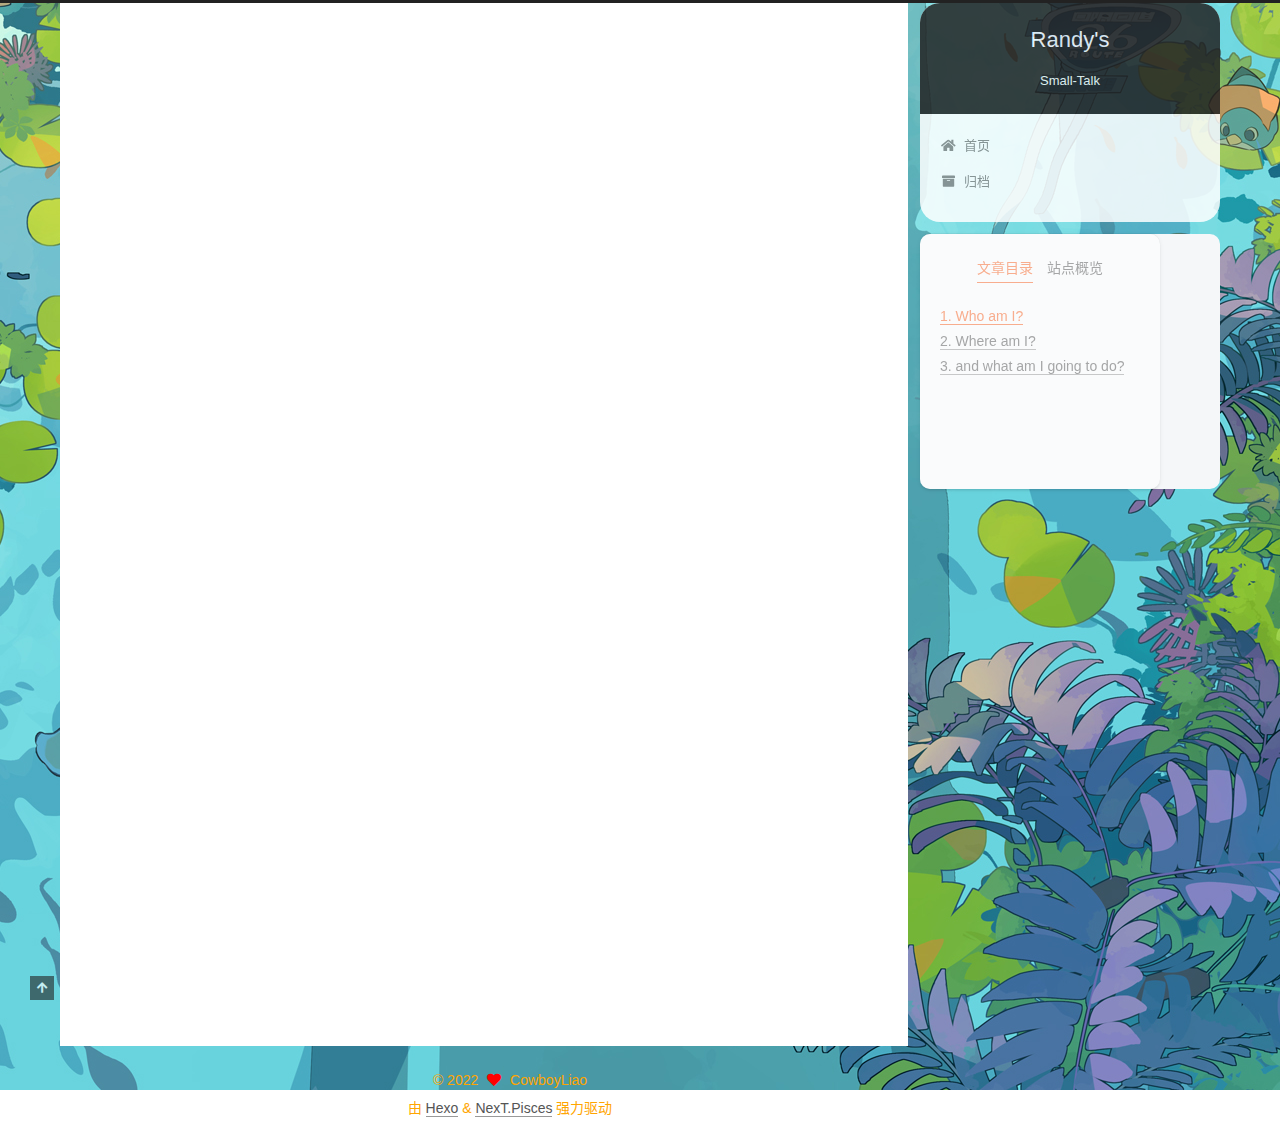
<file: about/index.html>
<!DOCTYPE html>
<html lang="zh-CN">
<head>
  <meta charset="UTF-8">
<meta name="viewport" content="width=device-width, initial-scale=1, maximum-scale=2">
<meta name="theme-color" content="#222">
<meta name="generator" content="Hexo 6.0.0">
  <link rel="apple-touch-icon" sizes="180x180" href="/images/apple-touch-icon-next.png">
  <link rel="icon" type="image/png" sizes="32x32" href="/images/favicon-32x32-next.png">
  <link rel="icon" type="image/png" sizes="16x16" href="/images/favicon-16x16-next.png">
  <link rel="mask-icon" href="/images/logo.svg" color="#222">

<link rel="stylesheet" href="/css/main.css">


<link rel="stylesheet" href="/lib/font-awesome/css/all.min.css">

<script id="hexo-configurations">
    var NexT = window.NexT || {};
    var CONFIG = {"hostname":"cowboyliao.github.io","root":"/","scheme":"Pisces","version":"7.8.0","exturl":false,"sidebar":{"position":"right","width":300,"display":"post","padding":18,"offset":12,"onmobile":false},"copycode":{"enable":false,"show_result":false,"style":null},"back2top":{"enable":true,"sidebar":false,"scrollpercent":false},"bookmark":{"enable":false,"color":"#222","save":"auto"},"fancybox":false,"mediumzoom":false,"lazyload":false,"pangu":false,"comments":{"style":"tabs","active":null,"storage":true,"lazyload":false,"nav":null},"algolia":{"hits":{"per_page":10},"labels":{"input_placeholder":"Search for Posts","hits_empty":"We didn't find any results for the search: ${query}","hits_stats":"${hits} results found in ${time} ms"}},"localsearch":{"enable":false,"trigger":"auto","top_n_per_article":1,"unescape":false,"preload":false},"motion":{"enable":true,"async":false,"transition":{"post_block":"fadeIn","post_header":"slideDownIn","post_body":"slideDownIn","coll_header":"slideLeftIn","sidebar":"slideUpIn"}}};
  </script>

  <meta name="description" content="Who am I?大一本科在读，生物医学工程专业，喜欢东搞西搞，写点莫名其妙的东西，有时欢欣鼓舞，有时没落迷茫。最爱的是魂类游戏，前卫摇滚，纪录片，俯卧撑，吉卜力和共产主义。 Where am I?bilibili 网易云音乐 bgm.tv github.com QQ: 2730647052 WechatID: d0o0o0o0o0b Email: &amp;#101;&amp;#x31;&amp;#x39;&amp;#49;&amp;">
<meta property="og:type" content="website">
<meta property="og:title" content="about">
<meta property="og:url" content="https://cowboyliao.github.io/about/index.html">
<meta property="og:site_name" content="Randy&#39;s">
<meta property="og:description" content="Who am I?大一本科在读，生物医学工程专业，喜欢东搞西搞，写点莫名其妙的东西，有时欢欣鼓舞，有时没落迷茫。最爱的是魂类游戏，前卫摇滚，纪录片，俯卧撑，吉卜力和共产主义。 Where am I?bilibili 网易云音乐 bgm.tv github.com QQ: 2730647052 WechatID: d0o0o0o0o0b Email: &amp;#101;&amp;#x31;&amp;#x39;&amp;#49;&amp;">
<meta property="og:locale" content="zh_CN">
<meta property="article:published_time" content="2022-03-12T01:55:07.000Z">
<meta property="article:modified_time" content="2022-03-12T01:55:35.840Z">
<meta property="article:author" content="CowboyLiao">
<meta name="twitter:card" content="summary">

<link rel="canonical" href="https://cowboyliao.github.io/about/">


<script id="page-configurations">
  // https://hexo.io/docs/variables.html
  CONFIG.page = {
    sidebar: "",
    isHome : false,
    isPost : false,
    lang   : 'zh-CN'
  };
</script>

  <title>about | Randy's
</title>
  






  <noscript>
  <style>
  .use-motion .brand,
  .use-motion .menu-item,
  .sidebar-inner,
  .use-motion .post-block,
  .use-motion .pagination,
  .use-motion .comments,
  .use-motion .post-header,
  .use-motion .post-body,
  .use-motion .collection-header { opacity: initial; }

  .use-motion .site-title,
  .use-motion .site-subtitle {
    opacity: initial;
    top: initial;
  }

  .use-motion .logo-line-before i { left: initial; }
  .use-motion .logo-line-after i { right: initial; }
  </style>
</noscript>

<link rel="alternate" href="/atom.xml" title="Randy's" type="application/atom+xml">
</head>

<body itemscope itemtype="http://schema.org/WebPage">
  <div class="container use-motion">
    <div class="headband"></div>

    <header class="header" itemscope itemtype="http://schema.org/WPHeader">
      <div class="header-inner"><div class="site-brand-container">
  <div class="site-nav-toggle">
    <div class="toggle" aria-label="切换导航栏">
      <span class="toggle-line toggle-line-first"></span>
      <span class="toggle-line toggle-line-middle"></span>
      <span class="toggle-line toggle-line-last"></span>
    </div>
  </div>

  <div class="site-meta">

    <a href="/" class="brand" rel="start">
      <span class="logo-line-before"><i></i></span>
      <h1 class="site-title">Randy's</h1>
      <span class="logo-line-after"><i></i></span>
    </a>
      <p class="site-subtitle" itemprop="description">Small-Talk</p>
  </div>

  <div class="site-nav-right">
    <div class="toggle popup-trigger">
    </div>
  </div>
</div>




<nav class="site-nav">
  <ul id="menu" class="main-menu menu">
        <li class="menu-item menu-item-home">

    <a href="/" rel="section"><i class="fa fa-home fa-fw"></i>首页</a>

  </li>
        <li class="menu-item menu-item-archives">

    <a href="/archives/" rel="section"><i class="fa fa-archive fa-fw"></i>归档</a>

  </li>
  </ul>
</nav>




</div>
    </header>

    
  <div class="back-to-top">
    <i class="fa fa-arrow-up"></i>
    <span>0%</span>
  </div>


    <main class="main">
      <div class="main-inner">
        <div class="content-wrap">
          
  
  

          <div class="content page posts-expand">
            

    
    
    
    <div class="post-block" lang="zh-CN">
      <header class="post-header">

<h1 class="post-title" itemprop="name headline">about
</h1>

<div class="post-meta">
  

</div>

</header>

      
      
      
      <div class="post-body">
          <h4 id="Who-am-I"><a href="#Who-am-I" class="headerlink" title="Who am I?"></a><strong>Who am I?</strong></h4><p>大一本科在读，<strong>生物医学工程专业</strong>，喜欢东搞西搞，写点莫名其妙的东西，有时欢欣鼓舞，有时没落迷茫。最爱的是<strong>魂类游戏，前卫摇滚，纪录片，俯卧撑，吉卜力和共产主义</strong>。</p>
<h4 id="Where-am-I"><a href="#Where-am-I" class="headerlink" title="Where am I?"></a><strong>Where am I?</strong></h4><p><a target="_blank" rel="noopener" href="https://space.bilibili.com/18784073">bilibili</a></p>
<p><a target="_blank" rel="noopener" href="https://music.163.com/#/user/home?id=262194322">网易云音乐</a></p>
<p><a target="_blank" rel="noopener" href="https://bgm.tv/user/664245">bgm.tv</a></p>
<p><a target="_blank" rel="noopener" href="https://github.com/cowboyliao">github.com</a></p>
<p><strong>QQ</strong>: 2730647052</p>
<p><strong>WechatID</strong>: d0o0o0o0o0b</p>
<p><strong>Email</strong>: <a href="mailto:&#101;&#x31;&#x39;&#49;&#57;&#48;&#50;&#64;&#x66;&#111;&#120;&#x6d;&#97;&#105;&#x6c;&#46;&#99;&#x6f;&#x6d;">&#101;&#x31;&#x39;&#49;&#57;&#48;&#50;&#64;&#x66;&#111;&#120;&#x6d;&#97;&#105;&#x6c;&#46;&#99;&#x6f;&#x6d;</a></p>
<h4 id="and-what-am-I-going-to-do"><a href="#and-what-am-I-going-to-do" class="headerlink" title="and what am I going to do?"></a><strong>and what am I going to do?</strong></h4><p>编程语言 , 自然语言 , 宇宙语言 , 自言自语 , 硬件应用 , 生命科学 </p>

      </div>
      
      
      
    </div>
    

    
    
    


          </div>
          

<script>
  window.addEventListener('tabs:register', () => {
    let { activeClass } = CONFIG.comments;
    if (CONFIG.comments.storage) {
      activeClass = localStorage.getItem('comments_active') || activeClass;
    }
    if (activeClass) {
      let activeTab = document.querySelector(`a[href="#comment-${activeClass}"]`);
      if (activeTab) {
        activeTab.click();
      }
    }
  });
  if (CONFIG.comments.storage) {
    window.addEventListener('tabs:click', event => {
      if (!event.target.matches('.tabs-comment .tab-content .tab-pane')) return;
      let commentClass = event.target.classList[1];
      localStorage.setItem('comments_active', commentClass);
    });
  }
</script>

        </div>
          
  
  <div class="toggle sidebar-toggle">
    <span class="toggle-line toggle-line-first"></span>
    <span class="toggle-line toggle-line-middle"></span>
    <span class="toggle-line toggle-line-last"></span>
  </div>



  <aside class="sidebar">
    <div class="sidebar-inner">

      <ul class="sidebar-nav motion-element">
        <li class="sidebar-nav-toc">
          文章目录
        </li>
        <li class="sidebar-nav-overview">
          站点概览
        </li>
      </ul>

      <!--noindex-->
      <div class="post-toc-wrap sidebar-panel">
          <div class="post-toc motion-element"><ol class="nav"><li class="nav-item nav-level-4"><a class="nav-link" href="#Who-am-I"><span class="nav-number">1.</span> <span class="nav-text">Who am I?</span></a></li><li class="nav-item nav-level-4"><a class="nav-link" href="#Where-am-I"><span class="nav-number">2.</span> <span class="nav-text">Where am I?</span></a></li><li class="nav-item nav-level-4"><a class="nav-link" href="#and-what-am-I-going-to-do"><span class="nav-number">3.</span> <span class="nav-text">and what am I going to do?</span></a></li></ol></div>
      </div>
      <!--/noindex-->

      <div class="site-overview-wrap sidebar-panel">
        <div class="site-author motion-element" itemprop="author" itemscope itemtype="http://schema.org/Person">
    <img class="site-author-image" itemprop="image" alt="CowboyLiao"
      src="/images/avatar.gif">
  <p class="site-author-name" itemprop="name">CowboyLiao</p>
  <div class="site-description" itemprop="description">生活就像海洋，只有意志坚强的人，才能到达彼岸。</div>
</div>
<div class="site-state-wrap motion-element">
  <nav class="site-state">
      <div class="site-state-item site-state-posts">
          <a href="/archives/">
        
          <span class="site-state-item-count">10</span>
          <span class="site-state-item-name">日志</span>
        </a>
      </div>
      <div class="site-state-item site-state-categories">
            <a href="/categories/">
        <span class="site-state-item-count">1</span>
        <span class="site-state-item-name">分类</span></a>
      </div>
      <div class="site-state-item site-state-tags">
            <a href="/tags/">
        <span class="site-state-item-count">5</span>
        <span class="site-state-item-name">标签</span></a>
      </div>
  </nav>
</div>



      </div>

<div id="music163player">
<iframe frameborder="no" border="0" marginwidth="0" marginheight="0" width=330 height=86 src="//music.163.com/outchain/player?type=2&id=518094258&auto=1&height=66">
</iframe>
</div>

    </div>
  </aside>
  <div id="sidebar-dimmer"></div>



      </div>
    </main>

    <footer class="footer">
      <div class="footer-inner">
        

        

<div class="copyright">
  
  &copy; 
  <span itemprop="copyrightYear">2022</span>
  <span class="with-love">
    <i class="fa fa-heart"></i>
  </span>
  <span class="author" itemprop="copyrightHolder">CowboyLiao</span>
</div>
  <div class="powered-by">由 <a href="https://hexo.io/" class="theme-link" rel="noopener" target="_blank">Hexo</a> & <a href="https://pisces.theme-next.org/" class="theme-link" rel="noopener" target="_blank">NexT.Pisces</a> 强力驱动
  </div>



        








      </div>
    </footer>
  </div>

  
  <script src="/lib/anime.min.js"></script>
  <script src="/lib/velocity/velocity.min.js"></script>
  <script src="/lib/velocity/velocity.ui.min.js"></script>

<script src="/js/utils.js"></script>

<script src="/js/motion.js"></script>


<script src="/js/schemes/pisces.js"></script>


<script src="/js/next-boot.js"></script>




  















  

  

</body>
</html>
</file>
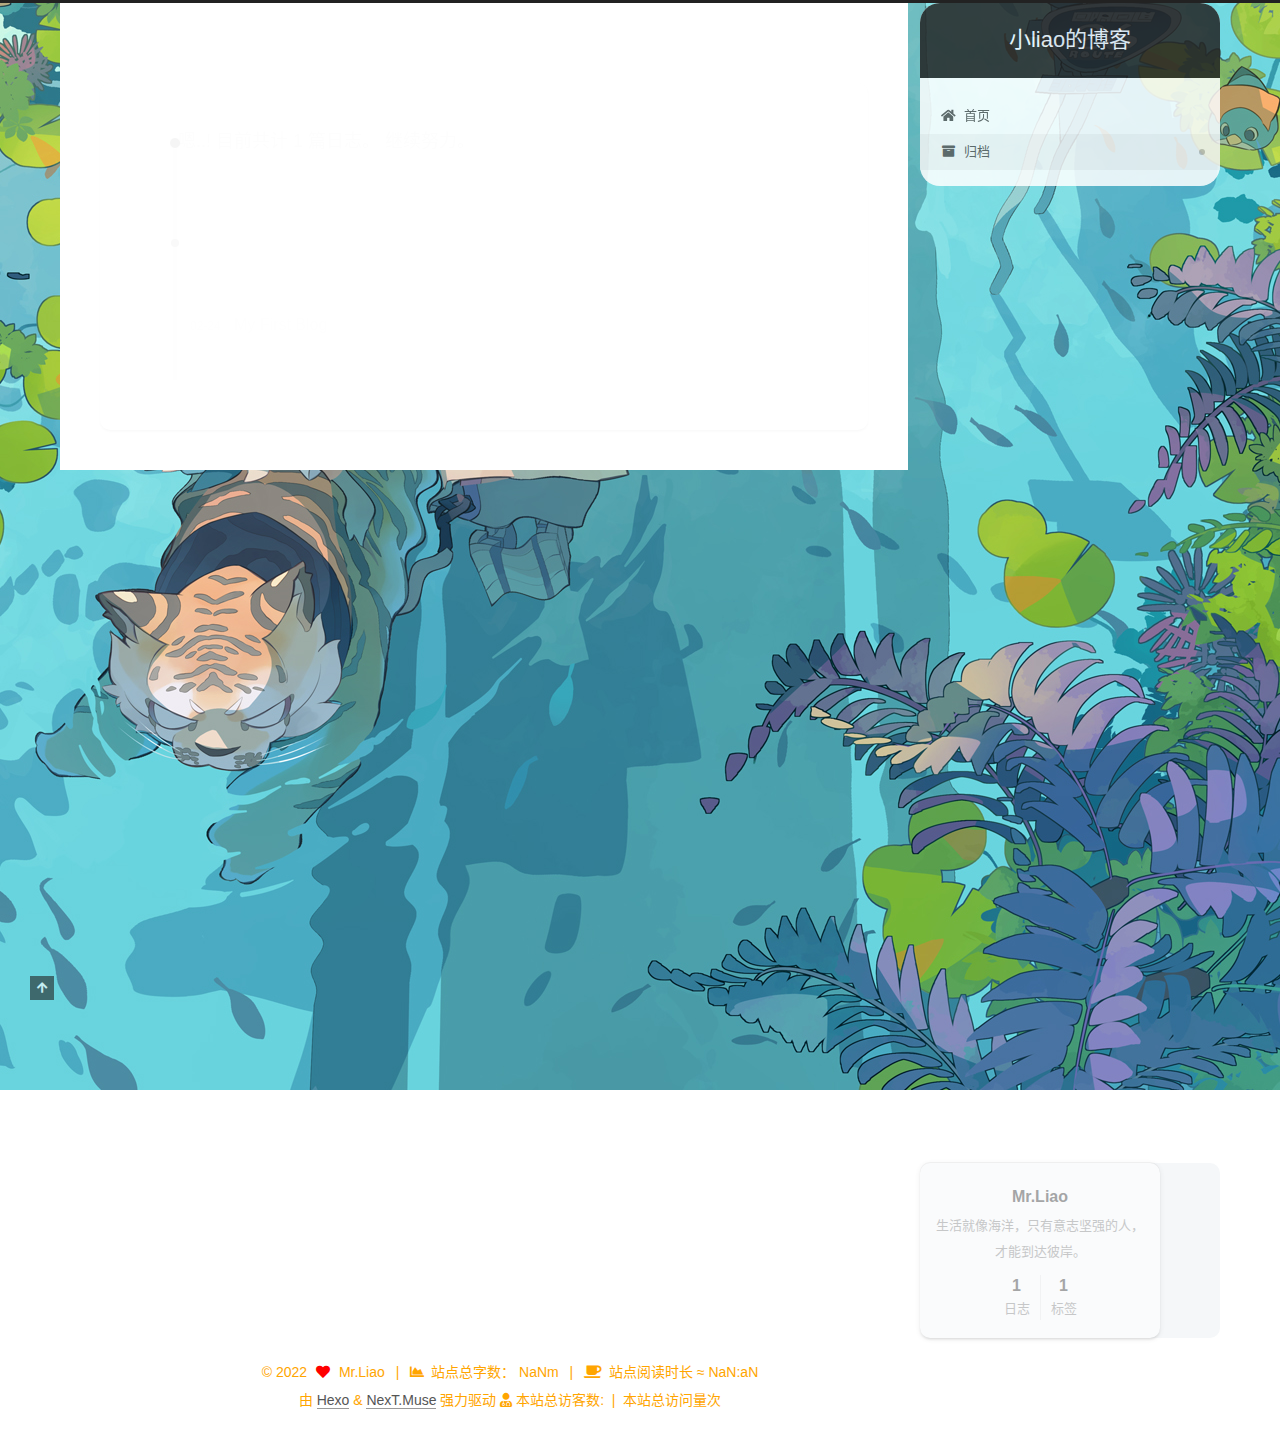
<file: archives/index.html>
<!DOCTYPE html>
<html lang="zh-CN">
<head>
  <meta charset="UTF-8">
<meta name="viewport" content="width=device-width, initial-scale=1, maximum-scale=2">
<meta name="theme-color" content="#222">
<meta name="generator" content="Hexo 6.0.0">
  <link rel="apple-touch-icon" sizes="180x180" href="/images/apple-touch-icon-next.png">
  <link rel="icon" type="image/png" sizes="32x32" href="/images/favicon-32x32-next.png">
  <link rel="icon" type="image/png" sizes="16x16" href="/images/favicon-16x16-next.png">
  <link rel="mask-icon" href="/images/logo.svg" color="#222">

<link rel="stylesheet" href="/css/main.css">


<link rel="stylesheet" href="/lib/font-awesome/css/all.min.css">

<script id="hexo-configurations">
    var NexT = window.NexT || {};
    var CONFIG = {"hostname":"cowboyliao.github.io","root":"/","scheme":"Muse","version":"7.8.0","exturl":false,"sidebar":{"position":"left","display":"post","padding":18,"offset":12,"onmobile":false},"copycode":{"enable":false,"show_result":false,"style":null},"back2top":{"enable":true,"sidebar":false,"scrollpercent":false},"bookmark":{"enable":false,"color":"#222","save":"auto"},"fancybox":false,"mediumzoom":false,"lazyload":false,"pangu":false,"comments":{"style":"tabs","active":null,"storage":true,"lazyload":false,"nav":null},"algolia":{"hits":{"per_page":10},"labels":{"input_placeholder":"Search for Posts","hits_empty":"We didn't find any results for the search: ${query}","hits_stats":"${hits} results found in ${time} ms"}},"localsearch":{"enable":false,"trigger":"auto","top_n_per_article":1,"unescape":false,"preload":false},"motion":{"enable":true,"async":false,"transition":{"post_block":"fadeIn","post_header":"slideDownIn","post_body":"slideDownIn","coll_header":"slideLeftIn","sidebar":"slideUpIn"}}};
  </script>

  <meta name="description" content="生活就像海洋，只有意志坚强的人，才能到达彼岸。">
<meta property="og:type" content="website">
<meta property="og:title" content="小liao的博客">
<meta property="og:url" content="https://cowboyliao.github.io/archives/index.html">
<meta property="og:site_name" content="小liao的博客">
<meta property="og:description" content="生活就像海洋，只有意志坚强的人，才能到达彼岸。">
<meta property="og:locale" content="zh_CN">
<meta property="article:author" content="Mr.Liao">
<meta name="twitter:card" content="summary">

<link rel="canonical" href="https://cowboyliao.github.io/archives/">


<script id="page-configurations">
  // https://hexo.io/docs/variables.html
  CONFIG.page = {
    sidebar: "",
    isHome : false,
    isPost : false,
    lang   : 'zh-CN'
  };
</script>

  <title>归档 | 小liao的博客</title>
  






  <noscript>
  <style>
  .use-motion .brand,
  .use-motion .menu-item,
  .sidebar-inner,
  .use-motion .post-block,
  .use-motion .pagination,
  .use-motion .comments,
  .use-motion .post-header,
  .use-motion .post-body,
  .use-motion .collection-header { opacity: initial; }

  .use-motion .site-title,
  .use-motion .site-subtitle {
    opacity: initial;
    top: initial;
  }

  .use-motion .logo-line-before i { left: initial; }
  .use-motion .logo-line-after i { right: initial; }
  </style>
</noscript>

<link rel="alternate" href="/atom.xml" title="小liao的博客" type="application/atom+xml">
</head>

<body itemscope itemtype="http://schema.org/WebPage">
  <div class="container use-motion">
    <div class="headband"></div>

    <header class="header" itemscope itemtype="http://schema.org/WPHeader">
      <div class="header-inner"><div class="site-brand-container">
  <div class="site-nav-toggle">
    <div class="toggle" aria-label="切换导航栏">
      <span class="toggle-line toggle-line-first"></span>
      <span class="toggle-line toggle-line-middle"></span>
      <span class="toggle-line toggle-line-last"></span>
    </div>
  </div>

  <div class="site-meta">

    <a href="/" class="brand" rel="start">
      <span class="logo-line-before"><i></i></span>
      <h1 class="site-title">小liao的博客</h1>
      <span class="logo-line-after"><i></i></span>
    </a>
  </div>

  <div class="site-nav-right">
    <div class="toggle popup-trigger">
    </div>
  </div>
</div>




<nav class="site-nav">
  <ul id="menu" class="main-menu menu">
        <li class="menu-item menu-item-home">

    <a href="/" rel="section"><i class="fa fa-home fa-fw"></i>首页</a>

  </li>
        <li class="menu-item menu-item-archives">

    <a href="/archives/" rel="section"><i class="fa fa-archive fa-fw"></i>归档</a>

  </li>
  </ul>
</nav>




</div>
    </header>

    
  <div class="back-to-top">
    <i class="fa fa-arrow-up"></i>
    <span>0%</span>
  </div>


    <main class="main">
      <div class="main-inner">
        <div class="content-wrap">
          

          <div class="content archive">
            

  
  
  
  <div class="post-block">
    <div class="posts-collapse">
      <div class="collection-title">
        <span class="collection-header">嗯..! 目前共计 1 篇日志。 继续努力。</span>
      </div>

      
    <div class="collection-year">
      <span class="collection-header">2022</span>
    </div>

  <article itemscope itemtype="http://schema.org/Article">
    <header class="post-header">

      <div class="post-meta">
        <time itemprop="dateCreated"
              datetime="2022-02-24T00:31:45+08:00"
              content="2022-02-24">
          02-24
        </time>
      </div>

      <div class="post-title">
          <a class="post-title-link" href="/2022/02/24/My-First-Blog/" itemprop="url">
            <span itemprop="name">My First Blog</span>
          </a>
      </div>

    </header>
  </article>


    </div>
  </div>
  
  
  

  



          </div>
          

<script>
  window.addEventListener('tabs:register', () => {
    let { activeClass } = CONFIG.comments;
    if (CONFIG.comments.storage) {
      activeClass = localStorage.getItem('comments_active') || activeClass;
    }
    if (activeClass) {
      let activeTab = document.querySelector(`a[href="#comment-${activeClass}"]`);
      if (activeTab) {
        activeTab.click();
      }
    }
  });
  if (CONFIG.comments.storage) {
    window.addEventListener('tabs:click', event => {
      if (!event.target.matches('.tabs-comment .tab-content .tab-pane')) return;
      let commentClass = event.target.classList[1];
      localStorage.setItem('comments_active', commentClass);
    });
  }
</script>

        </div>
          
  
  <div class="toggle sidebar-toggle">
    <span class="toggle-line toggle-line-first"></span>
    <span class="toggle-line toggle-line-middle"></span>
    <span class="toggle-line toggle-line-last"></span>
  </div>

  <aside class="sidebar">
    <div class="sidebar-inner">

      <ul class="sidebar-nav motion-element">
        <li class="sidebar-nav-toc">
          文章目录
        </li>
        <li class="sidebar-nav-overview">
          站点概览
        </li>
      </ul>

      <!--noindex-->
      <div class="post-toc-wrap sidebar-panel">
      </div>
      <!--/noindex-->

      <div class="site-overview-wrap sidebar-panel">
        <div class="site-author motion-element" itemprop="author" itemscope itemtype="http://schema.org/Person">
  <p class="site-author-name" itemprop="name">Mr.Liao</p>
  <div class="site-description" itemprop="description">生活就像海洋，只有意志坚强的人，才能到达彼岸。</div>
</div>
<div class="site-state-wrap motion-element">
  <nav class="site-state">
      <div class="site-state-item site-state-posts">
          <a href="/archives/">
        
          <span class="site-state-item-count">1</span>
          <span class="site-state-item-name">日志</span>
        </a>
      </div>
      <div class="site-state-item site-state-tags">
        <span class="site-state-item-count">1</span>
        <span class="site-state-item-name">标签</span>
      </div>
  </nav>
</div>



      </div>

    </div>
  </aside>
  <div id="sidebar-dimmer"></div>


      </div>
    </main>

    <footer class="footer">
      <div class="footer-inner">
        

        

<div class="copyright">
  
  &copy; 
  <span itemprop="copyrightYear">2022</span>
  <span class="with-love">
    <i class="fa fa-heart"></i>
  </span>
  <span class="author" itemprop="copyrightHolder">Mr.Liao</span>
    <span class="post-meta-divider">|</span>
    <span class="post-meta-item-icon">
      <i class="fa fa-chart-area"></i>
    </span>
      <span class="post-meta-item-text">站点总字数：</span>
    <span title="站点总字数">NaNm</span>
    <span class="post-meta-divider">|</span>
    <span class="post-meta-item-icon">
      <i class="fa fa-coffee"></i>
    </span>
      <span class="post-meta-item-text">站点阅读时长 &asymp;</span>
    <span title="站点阅读时长">NaN:aN</span>
</div>
  <div class="powered-by">由 <a href="https://hexo.io/" class="theme-link" rel="noopener" target="_blank">Hexo</a> & <a href="https://muse.theme-next.org/" class="theme-link" rel="noopener" target="_blank">NexT.Muse</a> 强力驱动
  </div>

<script>
      var now = new Date(); 
      function createtime() { 
          var grt= new Date("03/12/2019 12:00:00");//此处修改你的建站时间或者网站上线时间 
          now.setTime(now.getTime()+250); 
          days = (now - grt ) / 1000 / 60 / 60 / 24; dnum = Math.floor(days); 
          hours = (now - grt ) / 1000 / 60 / 60 - (24 * dnum); hnum = Math.floor(hours); 
          if(String(hnum).length ==1 ){hnum = "0" + hnum;} minutes = (now - grt ) / 1000 /60 - (24 * 60 * dnum) - (60 * hnum); 
          mnum = Math.floor(minutes); if(String(mnum).length ==1 ){mnum = "0" + mnum;} 
          seconds = (now - grt ) / 1000 - (24 * 60 * 60 * dnum) - (60 * 60 * hnum) - (60 * mnum); 
          snum = Math.round(seconds); if(String(snum).length ==1 ){snum = "0" + snum;} 
          document.getElementById("timeDate").innerHTML = "本站已安全运行 "+dnum+" 天 "; 
          document.getElementById("times").innerHTML = hnum + " 小时 " + mnum + " 分 " + snum + " 秒"; 
      } 
  setInterval("createtime()",250);
</script>

 <div class="powered-by">
  <i class="fa fa-user-md"></i>
  <span id="busuanzi_container_site_uv">
    本站总访客数:<span id="busuanzi_value_site_uv"></span>&nbsp;&nbsp;| 
  </span>
  <span id="busuanzi_container_site_pv">
      &nbsp;本站总访问量<span id="busuanzi_value_site_pv"></span>次
  </span>
  </div>
 </div>

        








      </div>
    </footer>
  </div>

  
  <script src="/lib/anime.min.js"></script>
  <script src="/lib/velocity/velocity.min.js"></script>
  <script src="/lib/velocity/velocity.ui.min.js"></script>

<script src="/js/utils.js"></script>

<script src="/js/motion.js"></script>


<script src="/js/schemes/muse.js"></script>


<script src="/js/next-boot.js"></script>




  















  

  

</body>
</html>
</file>
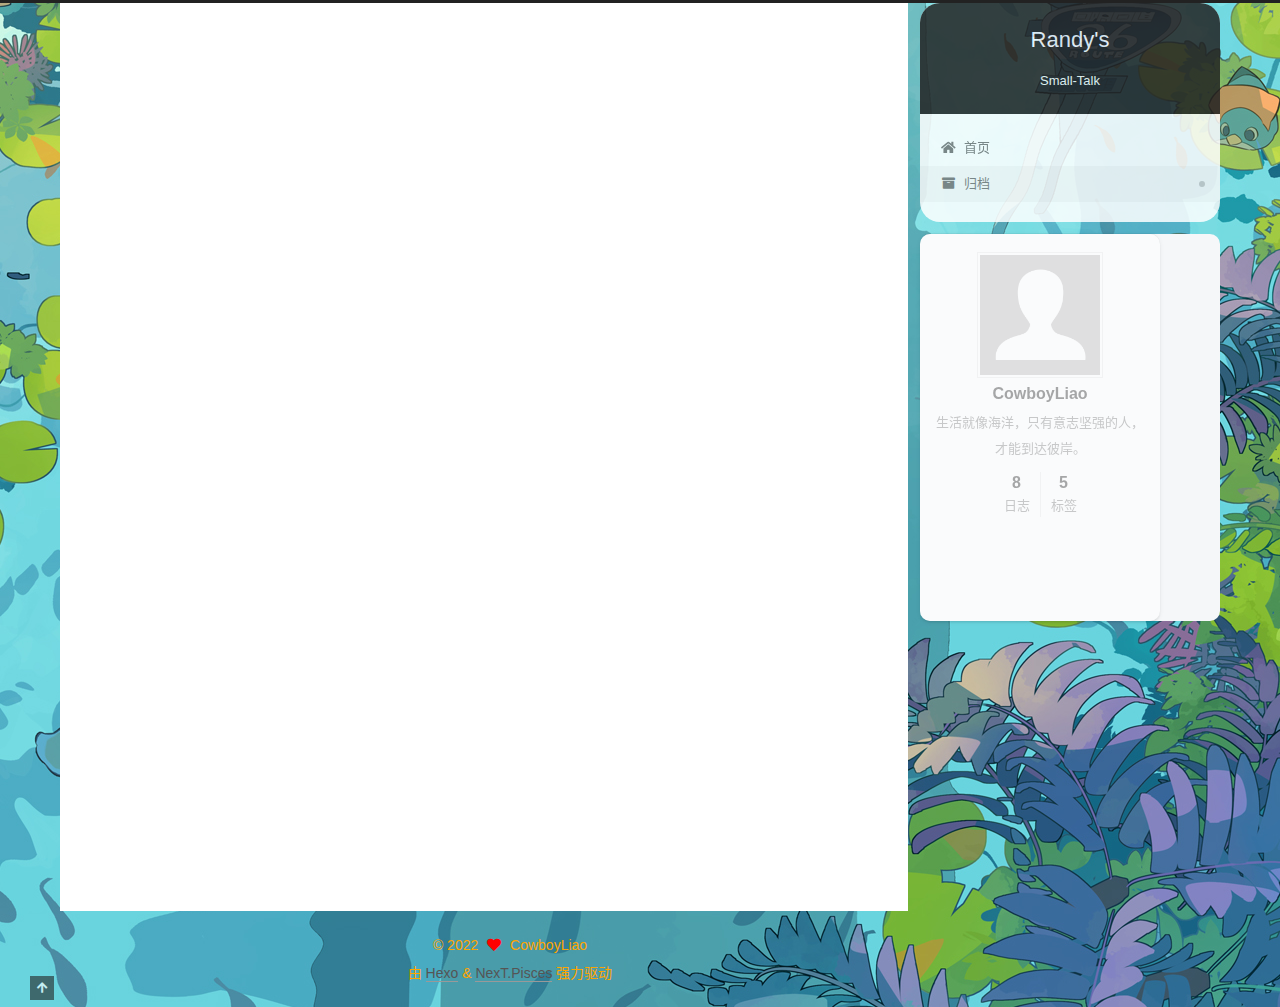
<file: archives/2022/index.html>
<!DOCTYPE html>
<html lang="zh-CN">
<head>
  <meta charset="UTF-8">
<meta name="viewport" content="width=device-width, initial-scale=1, maximum-scale=2">
<meta name="theme-color" content="#222">
<meta name="generator" content="Hexo 6.0.0">
  <link rel="apple-touch-icon" sizes="180x180" href="/images/apple-touch-icon-next.png">
  <link rel="icon" type="image/png" sizes="32x32" href="/images/favicon-32x32-next.png">
  <link rel="icon" type="image/png" sizes="16x16" href="/images/favicon-16x16-next.png">
  <link rel="mask-icon" href="/images/logo.svg" color="#222">

<link rel="stylesheet" href="/css/main.css">


<link rel="stylesheet" href="/lib/font-awesome/css/all.min.css">

<script id="hexo-configurations">
    var NexT = window.NexT || {};
    var CONFIG = {"hostname":"cowboyliao.github.io","root":"/","scheme":"Pisces","version":"7.8.0","exturl":false,"sidebar":{"position":"right","width":300,"display":"post","padding":18,"offset":12,"onmobile":false},"copycode":{"enable":false,"show_result":false,"style":null},"back2top":{"enable":true,"sidebar":false,"scrollpercent":false},"bookmark":{"enable":false,"color":"#222","save":"auto"},"fancybox":false,"mediumzoom":false,"lazyload":false,"pangu":false,"comments":{"style":"tabs","active":null,"storage":true,"lazyload":false,"nav":null},"algolia":{"hits":{"per_page":10},"labels":{"input_placeholder":"Search for Posts","hits_empty":"We didn't find any results for the search: ${query}","hits_stats":"${hits} results found in ${time} ms"}},"localsearch":{"enable":false,"trigger":"auto","top_n_per_article":1,"unescape":false,"preload":false},"motion":{"enable":true,"async":false,"transition":{"post_block":"fadeIn","post_header":"slideDownIn","post_body":"slideDownIn","coll_header":"slideLeftIn","sidebar":"slideUpIn"}}};
  </script>

  <meta name="description" content="生活就像海洋，只有意志坚强的人，才能到达彼岸。">
<meta property="og:type" content="website">
<meta property="og:title" content="Randy&#39;s">
<meta property="og:url" content="https://cowboyliao.github.io/archives/2022/index.html">
<meta property="og:site_name" content="Randy&#39;s">
<meta property="og:description" content="生活就像海洋，只有意志坚强的人，才能到达彼岸。">
<meta property="og:locale" content="zh_CN">
<meta property="article:author" content="CowboyLiao">
<meta name="twitter:card" content="summary">

<link rel="canonical" href="https://cowboyliao.github.io/archives/2022/">


<script id="page-configurations">
  // https://hexo.io/docs/variables.html
  CONFIG.page = {
    sidebar: "",
    isHome : false,
    isPost : false,
    lang   : 'zh-CN'
  };
</script>

  <title>归档 | Randy's</title>
  






  <noscript>
  <style>
  .use-motion .brand,
  .use-motion .menu-item,
  .sidebar-inner,
  .use-motion .post-block,
  .use-motion .pagination,
  .use-motion .comments,
  .use-motion .post-header,
  .use-motion .post-body,
  .use-motion .collection-header { opacity: initial; }

  .use-motion .site-title,
  .use-motion .site-subtitle {
    opacity: initial;
    top: initial;
  }

  .use-motion .logo-line-before i { left: initial; }
  .use-motion .logo-line-after i { right: initial; }
  </style>
</noscript>

<link rel="alternate" href="/atom.xml" title="Randy's" type="application/atom+xml">
</head>

<body itemscope itemtype="http://schema.org/WebPage">
  <div class="container use-motion">
    <div class="headband"></div>

    <header class="header" itemscope itemtype="http://schema.org/WPHeader">
      <div class="header-inner"><div class="site-brand-container">
  <div class="site-nav-toggle">
    <div class="toggle" aria-label="切换导航栏">
      <span class="toggle-line toggle-line-first"></span>
      <span class="toggle-line toggle-line-middle"></span>
      <span class="toggle-line toggle-line-last"></span>
    </div>
  </div>

  <div class="site-meta">

    <a href="/" class="brand" rel="start">
      <span class="logo-line-before"><i></i></span>
      <h1 class="site-title">Randy's</h1>
      <span class="logo-line-after"><i></i></span>
    </a>
      <p class="site-subtitle" itemprop="description">Small-Talk</p>
  </div>

  <div class="site-nav-right">
    <div class="toggle popup-trigger">
    </div>
  </div>
</div>




<nav class="site-nav">
  <ul id="menu" class="main-menu menu">
        <li class="menu-item menu-item-home">

    <a href="/" rel="section"><i class="fa fa-home fa-fw"></i>首页</a>

  </li>
        <li class="menu-item menu-item-archives">

    <a href="/archives/" rel="section"><i class="fa fa-archive fa-fw"></i>归档</a>

  </li>
  </ul>
</nav>




</div>
    </header>

    
  <div class="back-to-top">
    <i class="fa fa-arrow-up"></i>
    <span>0%</span>
  </div>


    <main class="main">
      <div class="main-inner">
        <div class="content-wrap">
          

          <div class="content archive">
            

  
  
  
  <div class="post-block">
    <div class="posts-collapse">
      <div class="collection-title">
        <span class="collection-header">嗯..! 目前共计 8 篇日志。 继续努力。</span>
      </div>

      
    <div class="collection-year">
      <span class="collection-header">2022</span>
    </div>

  <article itemscope itemtype="http://schema.org/Article">
    <header class="post-header">

      <div class="post-meta">
        <time itemprop="dateCreated"
              datetime="2022-03-10T18:53:02+08:00"
              content="2022-03-10">
          03-10
        </time>
      </div>

      <div class="post-title">
          <a class="post-title-link" href="/2022/03/10/%E8%AF%97%E4%B8%8E%E5%89%91/" itemprop="url">
            <span itemprop="name">诗与剑</span>
          </a>
      </div>

    </header>
  </article>

  <article itemscope itemtype="http://schema.org/Article">
    <header class="post-header">

      <div class="post-meta">
        <time itemprop="dateCreated"
              datetime="2022-03-05T21:19:18+08:00"
              content="2022-03-05">
          03-05
        </time>
      </div>

      <div class="post-title">
          <a class="post-title-link" href="/2022/03/05/%E7%95%AA%E8%8C%84%E9%92%9F%E5%B0%8F%E7%A8%8B%E5%BA%8F/" itemprop="url">
            <span itemprop="name">番茄钟小程序</span>
          </a>
      </div>

    </header>
  </article>

  <article itemscope itemtype="http://schema.org/Article">
    <header class="post-header">

      <div class="post-meta">
        <time itemprop="dateCreated"
              datetime="2022-03-05T21:17:32+08:00"
              content="2022-03-05">
          03-05
        </time>
      </div>

      <div class="post-title">
          <a class="post-title-link" href="/2022/03/05/%E8%89%BE%E5%B0%94%E7%99%BB%E6%B3%95%E7%8E%AF%E8%AF%84%E6%B5%8B/" itemprop="url">
            <span itemprop="name">艾尔登法环评测——施工中</span>
          </a>
      </div>

    </header>
  </article>

  <article itemscope itemtype="http://schema.org/Article">
    <header class="post-header">

      <div class="post-meta">
        <time itemprop="dateCreated"
              datetime="2022-03-01T14:57:49+08:00"
              content="2022-03-01">
          03-01
        </time>
      </div>

      <div class="post-title">
          <a class="post-title-link" href="/2022/03/01/%E6%9C%80%E8%BF%91%E7%94%9F%E6%B4%BB%E5%B0%8F%E6%80%BB%E7%BB%93/" itemprop="url">
            <span itemprop="name">最近生活小总结</span>
          </a>
      </div>

    </header>
  </article>

  <article itemscope itemtype="http://schema.org/Article">
    <header class="post-header">

      <div class="post-meta">
        <time itemprop="dateCreated"
              datetime="2022-02-24T22:59:17+08:00"
              content="2022-02-24">
          02-24
        </time>
      </div>

      <div class="post-title">
          <a class="post-title-link" href="/2022/02/24/%E5%88%86%E4%BA%AB%E7%8B%97%E4%BA%8B/" itemprop="url">
            <span itemprop="name">分享狗事</span>
          </a>
      </div>

    </header>
  </article>

  <article itemscope itemtype="http://schema.org/Article">
    <header class="post-header">

      <div class="post-meta">
        <time itemprop="dateCreated"
              datetime="2022-02-24T22:28:15+08:00"
              content="2022-02-24">
          02-24
        </time>
      </div>

      <div class="post-title">
          <a class="post-title-link" href="/2022/02/24/%E6%98%8E%E6%97%A5%E5%AE%89%E6%8E%92/" itemprop="url">
            <span itemprop="name">明日安排</span>
          </a>
      </div>

    </header>
  </article>

  <article itemscope itemtype="http://schema.org/Article">
    <header class="post-header">

      <div class="post-meta">
        <time itemprop="dateCreated"
              datetime="2022-02-24T17:02:44+08:00"
              content="2022-02-24">
          02-24
        </time>
      </div>

      <div class="post-title">
          <a class="post-title-link" href="/2022/02/24/%E5%8F%88%E6%98%AF%E6%90%AD%E5%BB%BA%E5%8D%9A%E5%AE%A2%E7%9A%84%E4%B8%80%E5%A4%A9/" itemprop="url">
            <span itemprop="name">又是搭建博客的一天</span>
          </a>
      </div>

    </header>
  </article>

  <article itemscope itemtype="http://schema.org/Article">
    <header class="post-header">

      <div class="post-meta">
        <time itemprop="dateCreated"
              datetime="2022-02-05T15:33:41+08:00"
              content="2022-02-05">
          02-05
        </time>
      </div>

      <div class="post-title">
          <a class="post-title-link" href="/2022/02/05/%E5%8D%9A%E5%AE%A2%E6%90%AD%E5%BB%BA%E6%97%A5%E5%BF%97/" itemprop="url">
            <span itemprop="name">博客搭建日志</span>
          </a>
      </div>

    </header>
  </article>


    </div>
  </div>
  
  
  

  



          </div>
          

<script>
  window.addEventListener('tabs:register', () => {
    let { activeClass } = CONFIG.comments;
    if (CONFIG.comments.storage) {
      activeClass = localStorage.getItem('comments_active') || activeClass;
    }
    if (activeClass) {
      let activeTab = document.querySelector(`a[href="#comment-${activeClass}"]`);
      if (activeTab) {
        activeTab.click();
      }
    }
  });
  if (CONFIG.comments.storage) {
    window.addEventListener('tabs:click', event => {
      if (!event.target.matches('.tabs-comment .tab-content .tab-pane')) return;
      let commentClass = event.target.classList[1];
      localStorage.setItem('comments_active', commentClass);
    });
  }
</script>

        </div>
          
  
  <div class="toggle sidebar-toggle">
    <span class="toggle-line toggle-line-first"></span>
    <span class="toggle-line toggle-line-middle"></span>
    <span class="toggle-line toggle-line-last"></span>
  </div>



  <aside class="sidebar">
    <div class="sidebar-inner">

      <ul class="sidebar-nav motion-element">
        <li class="sidebar-nav-toc">
          文章目录
        </li>
        <li class="sidebar-nav-overview">
          站点概览
        </li>
      </ul>

      <!--noindex-->
      <div class="post-toc-wrap sidebar-panel">
      </div>
      <!--/noindex-->

      <div class="site-overview-wrap sidebar-panel">
        <div class="site-author motion-element" itemprop="author" itemscope itemtype="http://schema.org/Person">
    <img class="site-author-image" itemprop="image" alt="CowboyLiao"
      src="/images/avatar.gif">
  <p class="site-author-name" itemprop="name">CowboyLiao</p>
  <div class="site-description" itemprop="description">生活就像海洋，只有意志坚强的人，才能到达彼岸。</div>
</div>
<div class="site-state-wrap motion-element">
  <nav class="site-state">
      <div class="site-state-item site-state-posts">
          <a href="/archives/">
        
          <span class="site-state-item-count">8</span>
          <span class="site-state-item-name">日志</span>
        </a>
      </div>
      <div class="site-state-item site-state-tags">
        <span class="site-state-item-count">5</span>
        <span class="site-state-item-name">标签</span>
      </div>
  </nav>
</div>



      </div>

<div id="music163player">
<iframe frameborder="no" border="0" marginwidth="0" marginheight="0" width=330 height=86 src="//music.163.com/outchain/player?type=2&id=518094258&auto=1&height=66">
</iframe>
</div>

    </div>
  </aside>
  <div id="sidebar-dimmer"></div>



      </div>
    </main>

    <footer class="footer">
      <div class="footer-inner">
        

        

<div class="copyright">
  
  &copy; 
  <span itemprop="copyrightYear">2022</span>
  <span class="with-love">
    <i class="fa fa-heart"></i>
  </span>
  <span class="author" itemprop="copyrightHolder">CowboyLiao</span>
</div>
  <div class="powered-by">由 <a href="https://hexo.io/" class="theme-link" rel="noopener" target="_blank">Hexo</a> & <a href="https://pisces.theme-next.org/" class="theme-link" rel="noopener" target="_blank">NexT.Pisces</a> 强力驱动
  </div>



        








      </div>
    </footer>
  </div>

  
  <script src="/lib/anime.min.js"></script>
  <script src="/lib/velocity/velocity.min.js"></script>
  <script src="/lib/velocity/velocity.ui.min.js"></script>

<script src="/js/utils.js"></script>

<script src="/js/motion.js"></script>


<script src="/js/schemes/pisces.js"></script>


<script src="/js/next-boot.js"></script>




  















  

  

</body>
</html>
</file>
<file: css/main.css>
:root {
  --body-bg-color: #f5f7f9;
  --content-bg-color: #fff;
  --card-bg-color: #f5f5f5;
  --text-color: #555;
  --blockquote-color: #666;
  --link-color: #555;
  --link-hover-color: #222;
  --brand-color: #fff;
  --brand-hover-color: #fff;
  --table-row-odd-bg-color: #f9f9f9;
  --table-row-hover-bg-color: #f5f5f5;
  --menu-item-bg-color: #f5f5f5;
  --btn-default-bg: #fff;
  --btn-default-color: #555;
  --btn-default-border-color: #555;
  --btn-default-hover-bg: #222;
  --btn-default-hover-color: #fff;
  --btn-default-hover-border-color: #222;
}
html {
  line-height: 1.15; /* 1 */
  -webkit-text-size-adjust: 100%; /* 2 */
}
body {
  margin: 0;
}
main {
  display: block;
}
h1 {
  font-size: 2em;
  margin: 0.67em 0;
}
hr {
  box-sizing: content-box; /* 1 */
  height: 0; /* 1 */
  overflow: visible; /* 2 */
}
pre {
  font-family: monospace, monospace; /* 1 */
  font-size: 1em; /* 2 */
}
a {
  background: transparent;
}
abbr[title] {
  border-bottom: none; /* 1 */
  text-decoration: underline; /* 2 */
  text-decoration: underline dotted; /* 2 */
}
b,
strong {
  font-weight: bolder;
}
code,
kbd,
samp {
  font-family: monospace, monospace; /* 1 */
  font-size: 1em; /* 2 */
}
small {
  font-size: 80%;
}
sub,
sup {
  font-size: 75%;
  line-height: 0;
  position: relative;
  vertical-align: baseline;
}
sub {
  bottom: -0.25em;
}
sup {
  top: -0.5em;
}
img {
  border-style: none;
}
button,
input,
optgroup,
select,
textarea {
  font-family: inherit; /* 1 */
  font-size: 100%; /* 1 */
  line-height: 1.15; /* 1 */
  margin: 0; /* 2 */
}
button,
input {
/* 1 */
  overflow: visible;
}
button,
select {
/* 1 */
  text-transform: none;
}
button,
[type='button'],
[type='reset'],
[type='submit'] {
  -webkit-appearance: button;
}
button::-moz-focus-inner,
[type='button']::-moz-focus-inner,
[type='reset']::-moz-focus-inner,
[type='submit']::-moz-focus-inner {
  border-style: none;
  padding: 0;
}
button:-moz-focusring,
[type='button']:-moz-focusring,
[type='reset']:-moz-focusring,
[type='submit']:-moz-focusring {
  outline: 1px dotted ButtonText;
}
fieldset {
  padding: 0.35em 0.75em 0.625em;
}
legend {
  box-sizing: border-box; /* 1 */
  color: inherit; /* 2 */
  display: table; /* 1 */
  max-width: 100%; /* 1 */
  padding: 0; /* 3 */
  white-space: normal; /* 1 */
}
progress {
  vertical-align: baseline;
}
textarea {
  overflow: auto;
}
[type='checkbox'],
[type='radio'] {
  box-sizing: border-box; /* 1 */
  padding: 0; /* 2 */
}
[type='number']::-webkit-inner-spin-button,
[type='number']::-webkit-outer-spin-button {
  height: auto;
}
[type='search'] {
  outline-offset: -2px; /* 2 */
  -webkit-appearance: textfield; /* 1 */
}
[type='search']::-webkit-search-decoration {
  -webkit-appearance: none;
}
::-webkit-file-upload-button {
  font: inherit; /* 2 */
  -webkit-appearance: button; /* 1 */
}
details {
  display: block;
}
summary {
  display: list-item;
}
template {
  display: none;
}
[hidden] {
  display: none;
}
::selection {
  background: #262a30;
  color: #eee;
}
html,
body {
  height: 100%;
}
body {
  background: var(--body-bg-color);
  color: var(--text-color);
  font-family: 'Lato', "PingFang SC", "Microsoft YaHei", sans-serif;
  font-size: 1em;
  line-height: 2;
}
@media (max-width: 991px) {
  body {
    padding-left: 0 !important;
    padding-right: 0 !important;
  }
}
h1,
h2,
h3,
h4,
h5,
h6 {
  font-family: 'Lato', "PingFang SC", "Microsoft YaHei", sans-serif;
  font-weight: bold;
  line-height: 1.5;
  margin: 20px 0 15px;
}
h1 {
  font-size: 1.5em;
}
h2 {
  font-size: 1.375em;
}
h3 {
  font-size: 1.25em;
}
h4 {
  font-size: 1.125em;
}
h5 {
  font-size: 1em;
}
h6 {
  font-size: 0.875em;
}
p {
  margin: 0 0 20px 0;
}
a,
span.exturl {
  border-bottom: 1px solid #999;
  color: var(--link-color);
  outline: 0;
  text-decoration: none;
  overflow-wrap: break-word;
  word-wrap: break-word;
  cursor: pointer;
}
a:hover,
span.exturl:hover {
  border-bottom-color: var(--link-hover-color);
  color: var(--link-hover-color);
}
iframe,
img,
video {
  display: block;
  margin-left: auto;
  margin-right: auto;
  max-width: 100%;
}
hr {
  background-image: repeating-linear-gradient(-45deg, #ddd, #ddd 4px, transparent 4px, transparent 8px);
  border: 0;
  height: 3px;
  margin: 40px 0;
}
blockquote {
  border-left: 4px solid #ddd;
  color: var(--blockquote-color);
  margin: 0;
  padding: 0 15px;
}
blockquote cite::before {
  content: '-';
  padding: 0 5px;
}
dt {
  font-weight: bold;
}
dd {
  margin: 0;
  padding: 0;
}
kbd {
  background-color: #f5f5f5;
  background-image: linear-gradient(#eee, #fff, #eee);
  border: 1px solid #ccc;
  border-radius: 0.2em;
  box-shadow: 0.1em 0.1em 0.2em rgba(0,0,0,0.1);
  color: #555;
  font-family: inherit;
  padding: 0.1em 0.3em;
  white-space: nowrap;
}
.table-container {
  overflow: auto;
}
table {
  border-collapse: collapse;
  border-spacing: 0;
  font-size: 0.875em;
  margin: 0 0 20px 0;
  width: 100%;
}
tbody tr:nth-of-type(odd) {
  background: var(--table-row-odd-bg-color);
}
tbody tr:hover {
  background: var(--table-row-hover-bg-color);
}
caption,
th,
td {
  font-weight: normal;
  padding: 8px;
  vertical-align: middle;
}
th,
td {
  border: 1px solid #ddd;
  border-bottom: 3px solid #ddd;
}
th {
  font-weight: 700;
  padding-bottom: 10px;
}
td {
  border-bottom-width: 1px;
}
.btn {
  background: var(--btn-default-bg);
  border: 2px solid var(--btn-default-border-color);
  border-radius: 2px;
  color: var(--btn-default-color);
  display: inline-block;
  font-size: 0.875em;
  line-height: 2;
  padding: 0 20px;
  text-decoration: none;
  transition-property: background-color;
  transition-delay: 0s;
  transition-duration: 0.2s;
  transition-timing-function: ease-in-out;
}
.btn:hover {
  background: var(--btn-default-hover-bg);
  border-color: var(--btn-default-hover-border-color);
  color: var(--btn-default-hover-color);
}
.btn + .btn {
  margin: 0 0 8px 8px;
}
.btn .fa-fw {
  text-align: left;
  width: 1.285714285714286em;
}
.toggle {
  line-height: 0;
}
.toggle .toggle-line {
  background: #fff;
  display: inline-block;
  height: 2px;
  left: 0;
  position: relative;
  top: 0;
  transition: all 0.4s;
  vertical-align: top;
  width: 100%;
}
.toggle .toggle-line:not(:first-child) {
  margin-top: 3px;
}
.toggle.toggle-arrow .toggle-line-first {
  top: 2px;
  transform: rotate(-45deg);
  width: 50%;
}
.toggle.toggle-arrow .toggle-line-middle {
  width: 90%;
}
.toggle.toggle-arrow .toggle-line-last {
  top: -2px;
  transform: rotate(45deg);
  width: 50%;
}
.toggle.toggle-close .toggle-line-first {
  top: 5px;
  transform: rotate(-45deg);
}
.toggle.toggle-close .toggle-line-middle {
  opacity: 0;
}
.toggle.toggle-close .toggle-line-last {
  top: -5px;
  transform: rotate(45deg);
}
.highlight,
pre {
  background: #f7f7f7;
  color: #4d4d4c;
  line-height: 1.6;
  margin: 0 auto 20px;
}
pre,
code {
  font-family: consolas, Menlo, monospace, "PingFang SC", "Microsoft YaHei";
}
code {
  background: #eee;
  border-radius: 3px;
  color: #555;
  padding: 2px 4px;
  overflow-wrap: break-word;
  word-wrap: break-word;
}
.highlight *::selection {
  background: #d6d6d6;
}
.highlight pre {
  border: 0;
  margin: 0;
  padding: 10px 0;
}
.highlight table {
  border: 0;
  margin: 0;
  width: auto;
}
.highlight td {
  border: 0;
  padding: 0;
}
.highlight figcaption {
  background: #eff2f3;
  color: #4d4d4c;
  display: flex;
  font-size: 0.875em;
  justify-content: space-between;
  line-height: 1.2;
  padding: 0.5em;
}
.highlight figcaption a {
  color: #4d4d4c;
}
.highlight figcaption a:hover {
  border-bottom-color: #4d4d4c;
}
.highlight .gutter {
  -moz-user-select: none;
  -ms-user-select: none;
  -webkit-user-select: none;
  user-select: none;
}
.highlight .gutter pre {
  background: #eff2f3;
  color: #869194;
  padding-left: 10px;
  padding-right: 10px;
  text-align: right;
}
.highlight .code pre {
  background: #f7f7f7;
  padding-left: 10px;
  width: 100%;
}
.gist table {
  width: auto;
}
.gist table td {
  border: 0;
}
pre {
  overflow: auto;
  padding: 10px;
}
pre code {
  background: none;
  color: #4d4d4c;
  font-size: 0.875em;
  padding: 0;
  text-shadow: none;
}
pre .deletion {
  background: #fdd;
}
pre .addition {
  background: #dfd;
}
pre .meta {
  color: #eab700;
  -moz-user-select: none;
  -ms-user-select: none;
  -webkit-user-select: none;
  user-select: none;
}
pre .comment {
  color: #8e908c;
}
pre .variable,
pre .attribute,
pre .tag,
pre .name,
pre .regexp,
pre .ruby .constant,
pre .xml .tag .title,
pre .xml .pi,
pre .xml .doctype,
pre .html .doctype,
pre .css .id,
pre .css .class,
pre .css .pseudo {
  color: #c82829;
}
pre .number,
pre .preprocessor,
pre .built_in,
pre .builtin-name,
pre .literal,
pre .params,
pre .constant,
pre .command {
  color: #f5871f;
}
pre .ruby .class .title,
pre .css .rules .attribute,
pre .string,
pre .symbol,
pre .value,
pre .inheritance,
pre .header,
pre .ruby .symbol,
pre .xml .cdata,
pre .special,
pre .formula {
  color: #718c00;
}
pre .title,
pre .css .hexcolor {
  color: #3e999f;
}
pre .function,
pre .python .decorator,
pre .python .title,
pre .ruby .function .title,
pre .ruby .title .keyword,
pre .perl .sub,
pre .javascript .title,
pre .coffeescript .title {
  color: #4271ae;
}
pre .keyword,
pre .javascript .function {
  color: #8959a8;
}
.blockquote-center {
  border-left: none;
  margin: 40px 0;
  padding: 0;
  position: relative;
  text-align: center;
}
.blockquote-center .fa {
  display: block;
  opacity: 0.6;
  position: absolute;
  width: 100%;
}
.blockquote-center .fa-quote-left {
  border-top: 1px solid #ccc;
  text-align: left;
  top: -20px;
}
.blockquote-center .fa-quote-right {
  border-bottom: 1px solid #ccc;
  text-align: right;
  bottom: -20px;
}
.blockquote-center p,
.blockquote-center div {
  text-align: center;
}
.post-body .group-picture img {
  margin: 0 auto;
  padding: 0 3px;
}
.group-picture-row {
  margin-bottom: 6px;
  overflow: hidden;
}
.group-picture-column {
  float: left;
  margin-bottom: 10px;
}
.post-body .label {
  color: #555;
  display: inline;
  padding: 0 2px;
}
.post-body .label.default {
  background: #f0f0f0;
}
.post-body .label.primary {
  background: #efe6f7;
}
.post-body .label.info {
  background: #e5f2f8;
}
.post-body .label.success {
  background: #e7f4e9;
}
.post-body .label.warning {
  background: #fcf6e1;
}
.post-body .label.danger {
  background: #fae8eb;
}
.post-body .tabs {
  margin-bottom: 20px;
}
.post-body .tabs,
.tabs-comment {
  display: block;
  padding-top: 10px;
  position: relative;
}
.post-body .tabs ul.nav-tabs,
.tabs-comment ul.nav-tabs {
  display: flex;
  flex-wrap: wrap;
  margin: 0;
  margin-bottom: -1px;
  padding: 0;
}
@media (max-width: 413px) {
  .post-body .tabs ul.nav-tabs,
  .tabs-comment ul.nav-tabs {
    display: block;
    margin-bottom: 5px;
  }
}
.post-body .tabs ul.nav-tabs li.tab,
.tabs-comment ul.nav-tabs li.tab {
  border-bottom: 1px solid #ddd;
  border-left: 1px solid transparent;
  border-right: 1px solid transparent;
  border-top: 3px solid transparent;
  flex-grow: 1;
  list-style-type: none;
  border-radius: 0 0 0 0;
}
@media (max-width: 413px) {
  .post-body .tabs ul.nav-tabs li.tab,
  .tabs-comment ul.nav-tabs li.tab {
    border-bottom: 1px solid transparent;
    border-left: 3px solid transparent;
    border-right: 1px solid transparent;
    border-top: 1px solid transparent;
  }
}
@media (max-width: 413px) {
  .post-body .tabs ul.nav-tabs li.tab,
  .tabs-comment ul.nav-tabs li.tab {
    border-radius: 0;
  }
}
.post-body .tabs ul.nav-tabs li.tab a,
.tabs-comment ul.nav-tabs li.tab a {
  border-bottom: initial;
  display: block;
  line-height: 1.8;
  outline: 0;
  padding: 0.25em 0.75em;
  text-align: center;
  transition-delay: 0s;
  transition-duration: 0.2s;
  transition-timing-function: ease-out;
}
.post-body .tabs ul.nav-tabs li.tab a i,
.tabs-comment ul.nav-tabs li.tab a i {
  width: 1.285714285714286em;
}
.post-body .tabs ul.nav-tabs li.tab.active,
.tabs-comment ul.nav-tabs li.tab.active {
  border-bottom: 1px solid transparent;
  border-left: 1px solid #ddd;
  border-right: 1px solid #ddd;
  border-top: 3px solid #fc6423;
}
@media (max-width: 413px) {
  .post-body .tabs ul.nav-tabs li.tab.active,
  .tabs-comment ul.nav-tabs li.tab.active {
    border-bottom: 1px solid #ddd;
    border-left: 3px solid #fc6423;
    border-right: 1px solid #ddd;
    border-top: 1px solid #ddd;
  }
}
.post-body .tabs ul.nav-tabs li.tab.active a,
.tabs-comment ul.nav-tabs li.tab.active a {
  color: var(--link-color);
  cursor: default;
}
.post-body .tabs .tab-content .tab-pane,
.tabs-comment .tab-content .tab-pane {
  border: 1px solid #ddd;
  border-top: 0;
  padding: 20px 20px 0 20px;
  border-radius: 0;
}
.post-body .tabs .tab-content .tab-pane:not(.active),
.tabs-comment .tab-content .tab-pane:not(.active) {
  display: none;
}
.post-body .tabs .tab-content .tab-pane.active,
.tabs-comment .tab-content .tab-pane.active {
  display: block;
}
.post-body .tabs .tab-content .tab-pane.active:nth-of-type(1),
.tabs-comment .tab-content .tab-pane.active:nth-of-type(1) {
  border-radius: 0 0 0 0;
}
@media (max-width: 413px) {
  .post-body .tabs .tab-content .tab-pane.active:nth-of-type(1),
  .tabs-comment .tab-content .tab-pane.active:nth-of-type(1) {
    border-radius: 0;
  }
}
.post-body .note {
  border-radius: 3px;
  margin-bottom: 20px;
  padding: 1em;
  position: relative;
  border: 1px solid #eee;
  border-left-width: 5px;
}
.post-body .note h2,
.post-body .note h3,
.post-body .note h4,
.post-body .note h5,
.post-body .note h6 {
  margin-top: 0;
  border-bottom: initial;
  margin-bottom: 0;
  padding-top: 0;
}
.post-body .note p:first-child,
.post-body .note ul:first-child,
.post-body .note ol:first-child,
.post-body .note table:first-child,
.post-body .note pre:first-child,
.post-body .note blockquote:first-child,
.post-body .note img:first-child {
  margin-top: 0;
}
.post-body .note p:last-child,
.post-body .note ul:last-child,
.post-body .note ol:last-child,
.post-body .note table:last-child,
.post-body .note pre:last-child,
.post-body .note blockquote:last-child,
.post-body .note img:last-child {
  margin-bottom: 0;
}
.post-body .note.default {
  border-left-color: #777;
}
.post-body .note.default h2,
.post-body .note.default h3,
.post-body .note.default h4,
.post-body .note.default h5,
.post-body .note.default h6 {
  color: #777;
}
.post-body .note.primary {
  border-left-color: #6f42c1;
}
.post-body .note.primary h2,
.post-body .note.primary h3,
.post-body .note.primary h4,
.post-body .note.primary h5,
.post-body .note.primary h6 {
  color: #6f42c1;
}
.post-body .note.info {
  border-left-color: #428bca;
}
.post-body .note.info h2,
.post-body .note.info h3,
.post-body .note.info h4,
.post-body .note.info h5,
.post-body .note.info h6 {
  color: #428bca;
}
.post-body .note.success {
  border-left-color: #5cb85c;
}
.post-body .note.success h2,
.post-body .note.success h3,
.post-body .note.success h4,
.post-body .note.success h5,
.post-body .note.success h6 {
  color: #5cb85c;
}
.post-body .note.warning {
  border-left-color: #f0ad4e;
}
.post-body .note.warning h2,
.post-body .note.warning h3,
.post-body .note.warning h4,
.post-body .note.warning h5,
.post-body .note.warning h6 {
  color: #f0ad4e;
}
.post-body .note.danger {
  border-left-color: #d9534f;
}
.post-body .note.danger h2,
.post-body .note.danger h3,
.post-body .note.danger h4,
.post-body .note.danger h5,
.post-body .note.danger h6 {
  color: #d9534f;
}
.pagination .prev,
.pagination .next,
.pagination .page-number,
.pagination .space {
  display: inline-block;
  margin: 0 10px;
  padding: 0 11px;
  position: relative;
  top: -1px;
}
@media (max-width: 767px) {
  .pagination .prev,
  .pagination .next,
  .pagination .page-number,
  .pagination .space {
    margin: 0 5px;
  }
}
.pagination {
  border-top: 1px solid #eee;
  margin: 120px 0 0;
  text-align: center;
}
.pagination .prev,
.pagination .next,
.pagination .page-number {
  border-bottom: 0;
  border-top: 1px solid #eee;
  transition-property: border-color;
  transition-delay: 0s;
  transition-duration: 0.2s;
  transition-timing-function: ease-in-out;
}
.pagination .prev:hover,
.pagination .next:hover,
.pagination .page-number:hover {
  border-top-color: #222;
}
.pagination .space {
  margin: 0;
  padding: 0;
}
.pagination .prev {
  margin-left: 0;
}
.pagination .next {
  margin-right: 0;
}
.pagination .page-number.current {
  background: #ccc;
  border-top-color: #ccc;
  color: #fff;
}
@media (max-width: 767px) {
  .pagination {
    border-top: none;
  }
  .pagination .prev,
  .pagination .next,
  .pagination .page-number {
    border-bottom: 1px solid #eee;
    border-top: 0;
    margin-bottom: 10px;
    padding: 0 10px;
  }
  .pagination .prev:hover,
  .pagination .next:hover,
  .pagination .page-number:hover {
    border-bottom-color: #222;
  }
}
.comments {
  margin-top: 60px;
  overflow: hidden;
}
.comment-button-group {
  display: flex;
  flex-wrap: wrap-reverse;
  justify-content: center;
  margin: 1em 0;
}
.comment-button-group .comment-button {
  margin: 0.1em 0.2em;
}
.comment-button-group .comment-button.active {
  background: var(--btn-default-hover-bg);
  border-color: var(--btn-default-hover-border-color);
  color: var(--btn-default-hover-color);
}
.comment-position {
  display: none;
}
.comment-position.active {
  display: block;
}
.tabs-comment {
  background: var(--content-bg-color);
  margin-top: 4em;
  padding-top: 0;
}
.tabs-comment .comments {
  border: 0;
  box-shadow: none;
  margin-top: 0;
  padding-top: 0;
}
.container {
  min-height: 100%;
  position: relative;
}
.main-inner {
  margin: 0 auto;
  width: calc(100% - 20px);
}
@media (min-width: 1200px) {
  .main-inner {
    width: 1160px;
  }
}
@media (min-width: 1600px) {
  .main-inner {
    width: 73%;
  }
}
@media (max-width: 767px) {
  .content-wrap {
    padding: 0 20px;
  }
}
.header {
  background: transparent;
}
.header-inner {
  margin: 0 auto;
  width: calc(100% - 20px);
}
@media (min-width: 1200px) {
  .header-inner {
    width: 1160px;
  }
}
@media (min-width: 1600px) {
  .header-inner {
    width: 73%;
  }
}
.site-brand-container {
  display: flex;
  flex-shrink: 0;
  padding: 0 10px;
}
.headband {
  background: #222;
  height: 3px;
}
.site-meta {
  flex-grow: 1;
  text-align: center;
}
@media (max-width: 767px) {
  .site-meta {
    text-align: center;
  }
}
.brand {
  border-bottom: none;
  color: var(--brand-color);
  display: inline-block;
  line-height: 1.375em;
  padding: 0 40px;
  position: relative;
}
.brand:hover {
  color: var(--brand-hover-color);
}
.site-title {
  font-family: 'Lato', "PingFang SC", "Microsoft YaHei", sans-serif;
  font-size: 1.375em;
  font-weight: normal;
  margin: 0;
}
.site-subtitle {
  color: #ddd;
  font-size: 0.8125em;
  margin: 10px 0;
}
.use-motion .brand {
  opacity: 0;
}
.use-motion .site-title,
.use-motion .site-subtitle,
.use-motion .custom-logo-image {
  opacity: 0;
  position: relative;
  top: -10px;
}
.site-nav-toggle,
.site-nav-right {
  display: none;
}
@media (max-width: 767px) {
  .site-nav-toggle,
  .site-nav-right {
    display: flex;
    flex-direction: column;
    justify-content: center;
  }
}
.site-nav-toggle .toggle,
.site-nav-right .toggle {
  color: var(--text-color);
  padding: 10px;
  width: 22px;
}
.site-nav-toggle .toggle .toggle-line,
.site-nav-right .toggle .toggle-line {
  background: var(--text-color);
  border-radius: 1px;
}
.site-nav {
  display: block;
}
@media (max-width: 767px) {
  .site-nav {
    clear: both;
    display: none;
  }
}
.site-nav.site-nav-on {
  display: block;
}
.menu {
  margin-top: 20px;
  padding-left: 0;
  text-align: center;
}
.menu-item {
  display: inline-block;
  list-style: none;
  margin: 0 10px;
}
@media (max-width: 767px) {
  .menu-item {
    display: block;
    margin-top: 10px;
  }
  .menu-item.menu-item-search {
    display: none;
  }
}
.menu-item a,
.menu-item span.exturl {
  border-bottom: 0;
  display: block;
  font-size: 0.8125em;
  transition-property: border-color;
  transition-delay: 0s;
  transition-duration: 0.2s;
  transition-timing-function: ease-in-out;
}
@media (hover: none) {
  .menu-item a:hover,
  .menu-item span.exturl:hover {
    border-bottom-color: transparent !important;
  }
}
.menu-item .fa,
.menu-item .fab,
.menu-item .far,
.menu-item .fas {
  margin-right: 8px;
}
.menu-item .badge {
  display: inline-block;
  font-weight: bold;
  line-height: 1;
  margin-left: 0.35em;
  margin-top: 0.35em;
  text-align: center;
  white-space: nowrap;
}
@media (max-width: 767px) {
  .menu-item .badge {
    float: right;
    margin-left: 0;
  }
}
.menu-item-active a,
.menu .menu-item a:hover,
.menu .menu-item span.exturl:hover {
  background: var(--menu-item-bg-color);
}
.use-motion .menu-item {
  opacity: 0;
}
.sidebar {
  background: #222;
  bottom: 0;
  box-shadow: inset 0 2px 6px #000;
  position: fixed;
  top: 0;
}
@media (max-width: 991px) {
  .sidebar {
    display: none;
  }
}
.sidebar-inner {
  color: #999;
  padding: 18px 10px;
  text-align: center;
}
.cc-license {
  margin-top: 10px;
  text-align: center;
}
.cc-license .cc-opacity {
  border-bottom: none;
  opacity: 0.7;
}
.cc-license .cc-opacity:hover {
  opacity: 0.9;
}
.cc-license img {
  display: inline-block;
}
.site-author-image {
  border: 1px solid #eee;
  display: block;
  margin: 0 auto;
  max-width: 120px;
  padding: 2px;
}
.site-author-name {
  color: var(--text-color);
  font-weight: 600;
  margin: 0;
  text-align: center;
}
.site-description {
  color: #999;
  font-size: 0.8125em;
  margin-top: 0;
  text-align: center;
}
.links-of-author {
  margin-top: 15px;
}
.links-of-author a,
.links-of-author span.exturl {
  border-bottom-color: #555;
  display: inline-block;
  font-size: 0.8125em;
  margin-bottom: 10px;
  margin-right: 10px;
  vertical-align: middle;
}
.links-of-author a::before,
.links-of-author span.exturl::before {
  background: #6e81ff;
  border-radius: 50%;
  content: ' ';
  display: inline-block;
  height: 4px;
  margin-right: 3px;
  vertical-align: middle;
  width: 4px;
}
.sidebar-button {
  margin-top: 15px;
}
.sidebar-button a {
  border: 1px solid #fc6423;
  border-radius: 4px;
  color: #fc6423;
  display: inline-block;
  padding: 0 15px;
}
.sidebar-button a .fa,
.sidebar-button a .fab,
.sidebar-button a .far,
.sidebar-button a .fas {
  margin-right: 5px;
}
.sidebar-button a:hover {
  background: #fc6423;
  border: 1px solid #fc6423;
  color: #fff;
}
.sidebar-button a:hover .fa,
.sidebar-button a:hover .fab,
.sidebar-button a:hover .far,
.sidebar-button a:hover .fas {
  color: #fff;
}
.links-of-blogroll {
  font-size: 0.8125em;
  margin-top: 10px;
}
.links-of-blogroll-title {
  font-size: 0.875em;
  font-weight: 600;
  margin-top: 0;
}
.links-of-blogroll-list {
  list-style: none;
  margin: 0;
  padding: 0;
}
#sidebar-dimmer {
  display: none;
}
@media (max-width: 767px) {
  #sidebar-dimmer {
    background: #000;
    display: block;
    height: 100%;
    left: 100%;
    opacity: 0;
    position: fixed;
    top: 0;
    width: 100%;
    z-index: 1100;
  }
  .sidebar-active + #sidebar-dimmer {
    opacity: 0.7;
    transform: translateX(-100%);
    transition: opacity 0.5s;
  }
}
.sidebar-nav {
  margin: 0;
  padding-bottom: 20px;
  padding-left: 0;
}
.sidebar-nav li {
  border-bottom: 1px solid transparent;
  color: var(--text-color);
  cursor: pointer;
  display: inline-block;
  font-size: 0.875em;
}
.sidebar-nav li.sidebar-nav-overview {
  margin-left: 10px;
}
.sidebar-nav li:hover {
  color: #fc6423;
}
.sidebar-nav .sidebar-nav-active {
  border-bottom-color: #fc6423;
  color: #fc6423;
}
.sidebar-nav .sidebar-nav-active:hover {
  color: #fc6423;
}
.sidebar-panel {
  display: none;
  overflow-x: hidden;
  overflow-y: auto;
}
.sidebar-panel-active {
  display: block;
}
.sidebar-toggle {
  background: #222;
  bottom: 45px;
  cursor: pointer;
  height: 14px;
  left: 30px;
  padding: 5px;
  position: fixed;
  width: 14px;
  z-index: 1300;
}
@media (max-width: 991px) {
  .sidebar-toggle {
    left: 20px;
    opacity: 0.8;
    display: none;
  }
}
.sidebar-toggle:hover .toggle-line {
  background: #fc6423;
}
.post-toc {
  font-size: 0.875em;
}
.post-toc ol {
  list-style: none;
  margin: 0;
  padding: 0 2px 5px 10px;
  text-align: left;
}
.post-toc ol > ol {
  padding-left: 0;
}
.post-toc ol a {
  transition-property: all;
  transition-delay: 0s;
  transition-duration: 0.2s;
  transition-timing-function: ease-in-out;
}
.post-toc .nav-item {
  line-height: 1.8;
  overflow: hidden;
  text-overflow: ellipsis;
  white-space: nowrap;
}
.post-toc .nav .nav-child {
  display: none;
}
.post-toc .nav .active > .nav-child {
  display: block;
}
.post-toc .nav .active-current > .nav-child {
  display: block;
}
.post-toc .nav .active-current > .nav-child > .nav-item {
  display: block;
}
.post-toc .nav .active > a {
  border-bottom-color: #fc6423;
  color: #fc6423;
}
.post-toc .nav .active-current > a {
  color: #fc6423;
}
.post-toc .nav .active-current > a:hover {
  color: #fc6423;
}
.site-state {
  display: flex;
  justify-content: center;
  line-height: 1.4;
  margin-top: 10px;
  overflow: hidden;
  text-align: center;
  white-space: nowrap;
}
.site-state-item {
  padding: 0 15px;
}
.site-state-item:not(:first-child) {
  border-left: 1px solid #eee;
}
.site-state-item a {
  border-bottom: none;
}
.site-state-item-count {
  display: block;
  font-size: 1em;
  font-weight: 600;
  text-align: center;
}
.site-state-item-name {
  color: #999;
  font-size: 0.8125em;
}
.footer {
  color: #999;
  font-size: 0.875em;
  padding: 20px 0;
}
.footer.footer-fixed {
  bottom: 0;
  left: 0;
  position: absolute;
  right: 0;
}
.footer-inner {
  box-sizing: border-box;
  margin: 0 auto;
  text-align: center;
  width: calc(100% - 20px);
}
@media (min-width: 1200px) {
  .footer-inner {
    width: 1160px;
  }
}
@media (min-width: 1600px) {
  .footer-inner {
    width: 73%;
  }
}
.languages {
  display: inline-block;
  font-size: 1.125em;
  position: relative;
}
.languages .lang-select-label span {
  margin: 0 0.5em;
}
.languages .lang-select {
  height: 100%;
  left: 0;
  opacity: 0;
  position: absolute;
  top: 0;
  width: 100%;
}
.with-love {
  color: #ff0000;
  display: inline-block;
  margin: 0 5px;
}
.powered-by,
.theme-info {
  display: inline-block;
}
@-moz-keyframes iconAnimate {
  0%, 100% {
    transform: scale(1);
  }
  10%, 30% {
    transform: scale(0.9);
  }
  20%, 40%, 60%, 80% {
    transform: scale(1.1);
  }
  50%, 70% {
    transform: scale(1.1);
  }
}
@-webkit-keyframes iconAnimate {
  0%, 100% {
    transform: scale(1);
  }
  10%, 30% {
    transform: scale(0.9);
  }
  20%, 40%, 60%, 80% {
    transform: scale(1.1);
  }
  50%, 70% {
    transform: scale(1.1);
  }
}
@-o-keyframes iconAnimate {
  0%, 100% {
    transform: scale(1);
  }
  10%, 30% {
    transform: scale(0.9);
  }
  20%, 40%, 60%, 80% {
    transform: scale(1.1);
  }
  50%, 70% {
    transform: scale(1.1);
  }
}
@keyframes iconAnimate {
  0%, 100% {
    transform: scale(1);
  }
  10%, 30% {
    transform: scale(0.9);
  }
  20%, 40%, 60%, 80% {
    transform: scale(1.1);
  }
  50%, 70% {
    transform: scale(1.1);
  }
}
.back-to-top {
  font-size: 12px;
  text-align: center;
  transition-delay: 0s;
  transition-duration: 0.2s;
  transition-timing-function: ease-in-out;
}
.back-to-top {
  background: #222;
  bottom: -100px;
  box-sizing: border-box;
  color: #fff;
  cursor: pointer;
  left: 30px;
  opacity: 0.6;
  padding: 0 6px;
  position: fixed;
  transition-property: bottom;
  z-index: 1300;
  width: 24px;
}
.back-to-top span {
  display: none;
}
.back-to-top:hover {
  color: #fc6423;
}
.back-to-top.back-to-top-on {
  bottom: 30px;
}
@media (max-width: 991px) {
  .back-to-top {
    left: 20px;
    opacity: 0.8;
  }
}
.post-body {
  font-family: 'Lato', "PingFang SC", "Microsoft YaHei", sans-serif;
  overflow-wrap: break-word;
  word-wrap: break-word;
}
@media (min-width: 1200px) {
  .post-body {
    font-size: 1.125em;
  }
}
.post-body .exturl .fa {
  font-size: 0.875em;
  margin-left: 4px;
}
.post-body .image-caption,
.post-body .figure .caption {
  color: #999;
  font-size: 0.875em;
  font-weight: bold;
  line-height: 1;
  margin: -20px auto 15px;
  text-align: center;
}
.post-sticky-flag {
  display: inline-block;
  transform: rotate(30deg);
}
.post-button {
  margin-top: 40px;
  text-align: center;
}
.use-motion .post-block,
.use-motion .pagination,
.use-motion .comments {
  opacity: 0;
}
.use-motion .post-header {
  opacity: 0;
}
.use-motion .post-body {
  opacity: 0;
}
.use-motion .collection-header {
  opacity: 0;
}
.posts-collapse {
  margin-left: 35px;
  position: relative;
}
@media (max-width: 767px) {
  .posts-collapse {
    margin-left: 0px;
    margin-right: 0px;
  }
}
.posts-collapse .collection-title {
  font-size: 1.125em;
  position: relative;
}
.posts-collapse .collection-title::before {
  background: #999;
  border: 1px solid #fff;
  border-radius: 50%;
  content: ' ';
  height: 10px;
  left: 0;
  margin-left: -6px;
  margin-top: -4px;
  position: absolute;
  top: 50%;
  width: 10px;
}
.posts-collapse .collection-year {
  font-size: 1.5em;
  font-weight: bold;
  margin: 60px 0;
  position: relative;
}
.posts-collapse .collection-year::before {
  background: #bbb;
  border-radius: 50%;
  content: ' ';
  height: 8px;
  left: 0;
  margin-left: -4px;
  margin-top: -4px;
  position: absolute;
  top: 50%;
  width: 8px;
}
.posts-collapse .collection-header {
  display: block;
  margin: 0 0 0 20px;
}
.posts-collapse .collection-header small {
  color: #bbb;
  margin-left: 5px;
}
.posts-collapse .post-header {
  border-bottom: 1px dashed #ccc;
  margin: 30px 0;
  padding-left: 15px;
  position: relative;
  transition-property: border;
  transition-delay: 0s;
  transition-duration: 0.2s;
  transition-timing-function: ease-in-out;
}
.posts-collapse .post-header::before {
  background: #bbb;
  border: 1px solid #fff;
  border-radius: 50%;
  content: ' ';
  height: 6px;
  left: 0;
  margin-left: -4px;
  position: absolute;
  top: 0.75em;
  transition-property: background;
  width: 6px;
  transition-delay: 0s;
  transition-duration: 0.2s;
  transition-timing-function: ease-in-out;
}
.posts-collapse .post-header:hover {
  border-bottom-color: #666;
}
.posts-collapse .post-header:hover::before {
  background: #222;
}
.posts-collapse .post-meta {
  display: inline;
  font-size: 0.75em;
  margin-right: 10px;
}
.posts-collapse .post-title {
  display: inline;
}
.posts-collapse .post-title a,
.posts-collapse .post-title span.exturl {
  border-bottom: none;
  color: var(--link-color);
}
.posts-collapse .post-title .fa-external-link-alt {
  font-size: 0.875em;
  margin-left: 5px;
}
.posts-collapse::before {
  background: #f5f5f5;
  content: ' ';
  height: 100%;
  left: 0;
  margin-left: -2px;
  position: absolute;
  top: 1.25em;
  width: 4px;
}
.post-eof {
  background: #ccc;
  height: 1px;
  margin: 80px auto 60px;
  text-align: center;
  width: 8%;
}
.post-block:last-of-type .post-eof {
  display: none;
}
.content {
  padding-top: 40px;
}
@media (min-width: 992px) {
  .post-body {
    text-align: justify;
  }
}
@media (max-width: 991px) {
  .post-body {
    text-align: justify;
  }
}
.post-body h1,
.post-body h2,
.post-body h3,
.post-body h4,
.post-body h5,
.post-body h6 {
  padding-top: 10px;
}
.post-body h1 .header-anchor,
.post-body h2 .header-anchor,
.post-body h3 .header-anchor,
.post-body h4 .header-anchor,
.post-body h5 .header-anchor,
.post-body h6 .header-anchor {
  border-bottom-style: none;
  color: #ccc;
  float: right;
  margin-left: 10px;
  visibility: hidden;
}
.post-body h1 .header-anchor:hover,
.post-body h2 .header-anchor:hover,
.post-body h3 .header-anchor:hover,
.post-body h4 .header-anchor:hover,
.post-body h5 .header-anchor:hover,
.post-body h6 .header-anchor:hover {
  color: inherit;
}
.post-body h1:hover .header-anchor,
.post-body h2:hover .header-anchor,
.post-body h3:hover .header-anchor,
.post-body h4:hover .header-anchor,
.post-body h5:hover .header-anchor,
.post-body h6:hover .header-anchor {
  visibility: visible;
}
.post-body iframe,
.post-body img,
.post-body video {
  margin-bottom: 20px;
}
.post-body .video-container {
  height: 0;
  margin-bottom: 20px;
  overflow: hidden;
  padding-top: 75%;
  position: relative;
  width: 100%;
}
.post-body .video-container iframe,
.post-body .video-container object,
.post-body .video-container embed {
  height: 100%;
  left: 0;
  margin: 0;
  position: absolute;
  top: 0;
  width: 100%;
}
.post-gallery {
  align-items: center;
  display: grid;
  grid-gap: 10px;
  grid-template-columns: 1fr 1fr 1fr;
  margin-bottom: 20px;
}
@media (max-width: 767px) {
  .post-gallery {
    grid-template-columns: 1fr 1fr;
  }
}
.post-gallery a {
  border: 0;
}
.post-gallery img {
  margin: 0;
}
.posts-expand .post-header {
  font-size: 1.125em;
}
.posts-expand .post-title {
  font-size: 1.5em;
  font-weight: normal;
  margin: initial;
  text-align: center;
  overflow-wrap: break-word;
  word-wrap: break-word;
}
.posts-expand .post-title-link {
  border-bottom: none;
  color: var(--link-color);
  display: inline-block;
  position: relative;
  vertical-align: top;
}
.posts-expand .post-title-link::before {
  background: var(--link-color);
  bottom: 0;
  content: '';
  height: 2px;
  left: 0;
  position: absolute;
  transform: scaleX(0);
  visibility: hidden;
  width: 100%;
  transition-delay: 0s;
  transition-duration: 0.2s;
  transition-timing-function: ease-in-out;
}
.posts-expand .post-title-link:hover::before {
  transform: scaleX(1);
  visibility: visible;
}
.posts-expand .post-title-link .fa-external-link-alt {
  font-size: 0.875em;
  margin-left: 5px;
}
.posts-expand .post-meta {
  color: #999;
  font-family: 'Lato', "PingFang SC", "Microsoft YaHei", sans-serif;
  font-size: 0.75em;
  margin: 3px 0 60px 0;
  text-align: center;
}
.posts-expand .post-meta .post-description {
  font-size: 0.875em;
  margin-top: 2px;
}
.posts-expand .post-meta time {
  border-bottom: 1px dashed #999;
  cursor: pointer;
}
.post-meta .post-meta-item + .post-meta-item::before {
  content: '|';
  margin: 0 0.5em;
}
.post-meta-divider {
  margin: 0 0.5em;
}
.post-meta-item-icon {
  margin-right: 3px;
}
@media (max-width: 991px) {
  .post-meta-item-icon {
    display: inline-block;
  }
}
@media (max-width: 991px) {
  .post-meta-item-text {
    display: none;
  }
}
.post-nav {
  border-top: 1px solid #eee;
  display: flex;
  justify-content: space-between;
  margin-top: 15px;
  padding: 10px 5px 0;
}
.post-nav-item {
  flex: 1;
}
.post-nav-item a {
  border-bottom: none;
  display: block;
  font-size: 0.875em;
  line-height: 1.6;
  position: relative;
}
.post-nav-item a:active {
  top: 2px;
}
.post-nav-item .fa {
  font-size: 0.75em;
}
.post-nav-item:first-child {
  margin-right: 15px;
}
.post-nav-item:first-child .fa {
  margin-right: 5px;
}
.post-nav-item:last-child {
  margin-left: 15px;
  text-align: right;
}
.post-nav-item:last-child .fa {
  margin-left: 5px;
}
.rtl.post-body p,
.rtl.post-body a,
.rtl.post-body h1,
.rtl.post-body h2,
.rtl.post-body h3,
.rtl.post-body h4,
.rtl.post-body h5,
.rtl.post-body h6,
.rtl.post-body li,
.rtl.post-body ul,
.rtl.post-body ol {
  direction: rtl;
  font-family: UKIJ Ekran;
}
.rtl.post-title {
  font-family: UKIJ Ekran;
}
.post-tags {
  margin-top: 40px;
  text-align: center;
}
.post-tags a {
  display: inline-block;
  font-size: 0.8125em;
}
.post-tags a:not(:last-child) {
  margin-right: 10px;
}
.post-widgets {
  border-top: 1px solid #eee;
  margin-top: 15px;
  text-align: center;
}
.wp_rating {
  height: 20px;
  line-height: 20px;
  margin-top: 10px;
  padding-top: 6px;
  text-align: center;
}
.social-like {
  display: flex;
  font-size: 0.875em;
  justify-content: center;
  text-align: center;
}
.reward-container {
  margin: 20px auto;
  padding: 10px 0;
  text-align: center;
  width: 90%;
}
.reward-container button {
  background: transparent;
  border: 1px solid #fc6423;
  border-radius: 0;
  color: #fc6423;
  cursor: pointer;
  line-height: 2;
  outline: 0;
  padding: 0 15px;
  vertical-align: text-top;
}
.reward-container button:hover {
  background: #fc6423;
  border: 1px solid transparent;
  color: #fa9366;
}
#qr {
  padding-top: 20px;
}
#qr a {
  border: 0;
}
#qr img {
  display: inline-block;
  margin: 0.8em 2em 0 2em;
  max-width: 100%;
  width: 180px;
}
#qr p {
  text-align: center;
}
.category-all-page .category-all-title {
  text-align: center;
}
.category-all-page .category-all {
  margin-top: 20px;
}
.category-all-page .category-list {
  list-style: none;
  margin: 0;
  padding: 0;
}
.category-all-page .category-list-item {
  margin: 5px 10px;
}
.category-all-page .category-list-count {
  color: #bbb;
}
.category-all-page .category-list-count::before {
  content: ' (';
  display: inline;
}
.category-all-page .category-list-count::after {
  content: ') ';
  display: inline;
}
.category-all-page .category-list-child {
  padding-left: 10px;
}
.event-list {
  padding: 0;
}
.event-list hr {
  background: #222;
  margin: 20px 0 45px 0;
}
.event-list hr::after {
  background: #222;
  color: #fff;
  content: 'NOW';
  display: inline-block;
  font-weight: bold;
  padding: 0 5px;
  text-align: right;
}
.event-list .event {
  background: #222;
  margin: 20px 0;
  min-height: 40px;
  padding: 15px 0 15px 10px;
}
.event-list .event .event-summary {
  color: #fff;
  margin: 0;
  padding-bottom: 3px;
}
.event-list .event .event-summary::before {
  animation: dot-flash 1s alternate infinite ease-in-out;
  color: #fff;
  content: '\f111';
  display: inline-block;
  font-size: 10px;
  margin-right: 25px;
  vertical-align: middle;
  font-family: 'Font Awesome 5 Free';
  font-weight: 900;
}
.event-list .event .event-relative-time {
  color: #bbb;
  display: inline-block;
  font-size: 12px;
  font-weight: normal;
  padding-left: 12px;
}
.event-list .event .event-details {
  color: #fff;
  display: block;
  line-height: 18px;
  margin-left: 56px;
  padding-bottom: 6px;
  padding-top: 3px;
  text-indent: -24px;
}
.event-list .event .event-details::before {
  color: #fff;
  display: inline-block;
  margin-right: 9px;
  text-align: center;
  text-indent: 0;
  width: 14px;
  font-family: 'Font Awesome 5 Free';
  font-weight: 900;
}
.event-list .event .event-details.event-location::before {
  content: '\f041';
}
.event-list .event .event-details.event-duration::before {
  content: '\f017';
}
.event-list .event-past {
  background: #f5f5f5;
}
.event-list .event-past .event-summary,
.event-list .event-past .event-details {
  color: #bbb;
  opacity: 0.9;
}
.event-list .event-past .event-summary::before,
.event-list .event-past .event-details::before {
  animation: none;
  color: #bbb;
}
@-moz-keyframes dot-flash {
  from {
    opacity: 1;
    transform: scale(1);
  }
  to {
    opacity: 0;
    transform: scale(0.8);
  }
}
@-webkit-keyframes dot-flash {
  from {
    opacity: 1;
    transform: scale(1);
  }
  to {
    opacity: 0;
    transform: scale(0.8);
  }
}
@-o-keyframes dot-flash {
  from {
    opacity: 1;
    transform: scale(1);
  }
  to {
    opacity: 0;
    transform: scale(0.8);
  }
}
@keyframes dot-flash {
  from {
    opacity: 1;
    transform: scale(1);
  }
  to {
    opacity: 0;
    transform: scale(0.8);
  }
}
ul.breadcrumb {
  font-size: 0.75em;
  list-style: none;
  margin: 1em 0;
  padding: 0 2em;
  text-align: center;
}
ul.breadcrumb li {
  display: inline;
}
ul.breadcrumb li + li::before {
  content: '/\00a0';
  font-weight: normal;
  padding: 0.5em;
}
ul.breadcrumb li + li:last-child {
  font-weight: bold;
}
.tag-cloud {
  text-align: center;
}
.tag-cloud a {
  display: inline-block;
  margin: 10px;
}
.tag-cloud a:hover {
  color: var(--link-hover-color) !important;
}
.header {
  margin: 0 auto;
  position: relative;
  width: calc(100% - 20px);
}
@media (min-width: 1200px) {
  .header {
    width: 1160px;
  }
}
@media (min-width: 1600px) {
  .header {
    width: 73%;
  }
}
@media (max-width: 991px) {
  .header {
    width: auto;
  }
}
.header-inner {
  background: var(--content-bg-color);
  border-radius: initial;
  box-shadow: initial;
  overflow: hidden;
  padding: 0;
  position: absolute;
  top: 0;
  width: 300px;
}
@media (min-width: 1200px) {
  .header-inner {
    width: 300px;
  }
}
@media (max-width: 991px) {
  .header-inner {
    border-radius: initial;
    position: relative;
    width: auto;
  }
}
.main-inner {
  align-items: flex-start;
  display: flex;
  justify-content: space-between;
}
@media (max-width: 991px) {
  .main-inner {
    width: auto;
  }
}
.content-wrap {
  background: var(--content-bg-color);
  border-radius: initial;
  box-shadow: initial;
  box-sizing: border-box;
  padding: 40px;
  width: calc(100% - 312px);
}
@media (max-width: 991px) {
  .content-wrap {
    border-radius: initial;
    padding: 20px;
    width: 100%;
  }
}
.header-inner {
  right: 0;
}
.book-mark-link {
  left: 30px;
}
.footer-inner {
  padding-right: 260px;
}
@media (max-width: 991px) {
  .footer-inner {
    padding-left: 0;
    padding-right: 0;
    width: auto;
  }
}
.site-brand-container {
  background: #222;
}
@media (max-width: 991px) {
  .site-brand-container {
    box-shadow: 0 0 16px rgba(0,0,0,0.5);
  }
}
.site-meta {
  padding: 20px 0;
}
.brand {
  padding: 0;
}
.site-subtitle {
  margin: 10px 10px 0;
}
.custom-logo-image {
  margin-top: 20px;
}
@media (max-width: 991px) {
  .custom-logo-image {
    display: none;
  }
}
@media (min-width: 768px) and (max-width: 991px) {
  .site-nav-toggle,
  .site-nav-right {
    display: flex;
    flex-direction: column;
    justify-content: center;
  }
}
.site-nav-toggle .toggle,
.site-nav-right .toggle {
  color: #fff;
}
.site-nav-toggle .toggle .toggle-line,
.site-nav-right .toggle .toggle-line {
  background: #fff;
}
@media (min-width: 768px) and (max-width: 991px) {
  .site-nav {
    display: none;
  }
}
.menu .menu-item {
  display: block;
  margin: 0;
}
.menu .menu-item a,
.menu .menu-item span.exturl {
  padding: 5px 20px;
  position: relative;
  text-align: left;
  transition-property: background-color;
}
@media (max-width: 991px) {
  .menu .menu-item.menu-item-search {
    display: none;
  }
}
.menu .menu-item .badge {
  background: #ccc;
  border-radius: 10px;
  color: #fff;
  float: right;
  padding: 2px 5px;
  text-shadow: 1px 1px 0 rgba(0,0,0,0.1);
  vertical-align: middle;
}
.main-menu .menu-item-active a::after {
  background: #bbb;
  border-radius: 50%;
  content: ' ';
  height: 6px;
  margin-top: -3px;
  position: absolute;
  right: 15px;
  top: 50%;
  width: 6px;
}
.sub-menu {
  background: var(--content-bg-color);
  border-bottom: 1px solid #ddd;
  margin: 0;
  padding: 6px 0;
}
.sub-menu .menu-item {
  display: inline-block;
}
.sub-menu .menu-item a,
.sub-menu .menu-item span.exturl {
  background: transparent;
  margin: 5px 10px;
  padding: initial;
}
.sub-menu .menu-item a:hover,
.sub-menu .menu-item span.exturl:hover {
  background: transparent;
  color: #fc6423;
}
.sub-menu .menu-item-active a {
  border-bottom-color: #fc6423;
  color: #fc6423;
}
.sub-menu .menu-item-active a:hover {
  border-bottom-color: #fc6423;
}
.sidebar {
  background: var(--body-bg-color);
  box-shadow: none;
  margin-top: 100%;
  position: static;
  width: 300px;
}
@media (max-width: 991px) {
  .sidebar {
    display: none;
  }
}
.sidebar-toggle {
  display: none;
}
.sidebar-inner {
  background: var(--content-bg-color);
  border-radius: initial;
  box-shadow: initial;
  box-sizing: border-box;
  color: var(--text-color);
  width: 300px;
  opacity: 0;
}
.sidebar-inner.affix {
  position: fixed;
  top: 12px;
}
.sidebar-inner.affix-bottom {
  position: absolute;
}
.site-state-item {
  padding: 0 10px;
}
.sidebar-button {
  border-bottom: 1px dotted #ccc;
  border-top: 1px dotted #ccc;
  margin-top: 10px;
  text-align: center;
}
.sidebar-button a {
  border: 0;
  color: #fc6423;
  display: block;
}
.sidebar-button a:hover {
  background: none;
  border: 0;
  color: #e34603;
}
.sidebar-button a:hover .fa,
.sidebar-button a:hover .fab,
.sidebar-button a:hover .far,
.sidebar-button a:hover .fas {
  color: #e34603;
}
.links-of-author {
  display: flex;
  flex-wrap: wrap;
  margin-top: 10px;
  justify-content: center;
}
.links-of-author-item {
  margin: 5px 0 0;
  width: 50%;
}
.links-of-author-item a,
.links-of-author-item span.exturl {
  box-sizing: border-box;
  display: inline-block;
  margin-bottom: 0;
  margin-right: 0;
  max-width: 216px;
  overflow: hidden;
  padding: 0 5px;
  text-overflow: ellipsis;
  white-space: nowrap;
}
.links-of-author-item a,
.links-of-author-item span.exturl {
  border-bottom: none;
  display: block;
  text-decoration: none;
}
.links-of-author-item a::before,
.links-of-author-item span.exturl::before {
  display: none;
}
.links-of-author-item a:hover,
.links-of-author-item span.exturl:hover {
  background: var(--body-bg-color);
  border-radius: 4px;
}
.links-of-author-item .fa,
.links-of-author-item .fab,
.links-of-author-item .far,
.links-of-author-item .fas {
  margin-right: 2px;
}
.links-of-blogroll-item {
  padding: 0;
}
body {
  background: url("/images/background.jpg");
  background-repeat: no-repeat;
  background-attachment: fixed;
  background-position: 50% 50%;
  color: var(--text-color);
  font-family: 'Lato', "PingFang SC", "Microsoft YaHei", sans-serif;
  font-size: 1em;
  line-height: 2;
}
.header-inner {
  opacity: 0.85;
}
.header-inner {
  border-radius: 20px 20px 20px 20px;
  opacity: 0.85;
}
.sidebar {
  transition-duration: 0.4s;
  opacity: 1;
  border-radius: 10px 10px 10px 10px;
}
.sidebar-inner {
  background: var(--content-bg-color);
  border-radius: 10px 10px 10px 10px;
  box-shadow: 0 2px 2px 0 rgba(0,0,0,0.12), 0 3px 1px -2px rgba(0,0,0,0.06), 0 1px 5px 0 rgba(0,0,0,0.12), 0 -1px 0.5px 0 rgba(0,0,0,0.09);
  box-sizing: border-box;
  color: var(--text-color);
  width: 240px;
  opacity: 0.5;
}
.post-block {
  background: var(--content-bg-color);
  border-radius: 10px 10px 10px 10px;
  box-shadow: 0 2px 2px 0 rgba(0,0,0,0.12), 0 3px 1px -2px rgba(0,0,0,0.06), 0 1px 5px 0 rgba(0,0,0,0.12);
  padding: 40px;
}
.post-block + .post-block {
  border-radius: 10px 10px 10px 10px;
  box-shadow: 0 2px 2px 0 rgba(0,0,0,0.12), 0 3px 1px -2px rgba(0,0,0,0.06), 0 1px 5px 0 rgba(0,0,0,0.12), 0 -1px 0.5px 0 rgba(0,0,0,0.09);
  margin-top: 12px;
}
.brand {
  color: #f0f8ff;
}
.site-subtitle {
  color: #f5fffa;
}
.footer {
  font-size: 14px;
  color: #ffa500;
}
</file>
